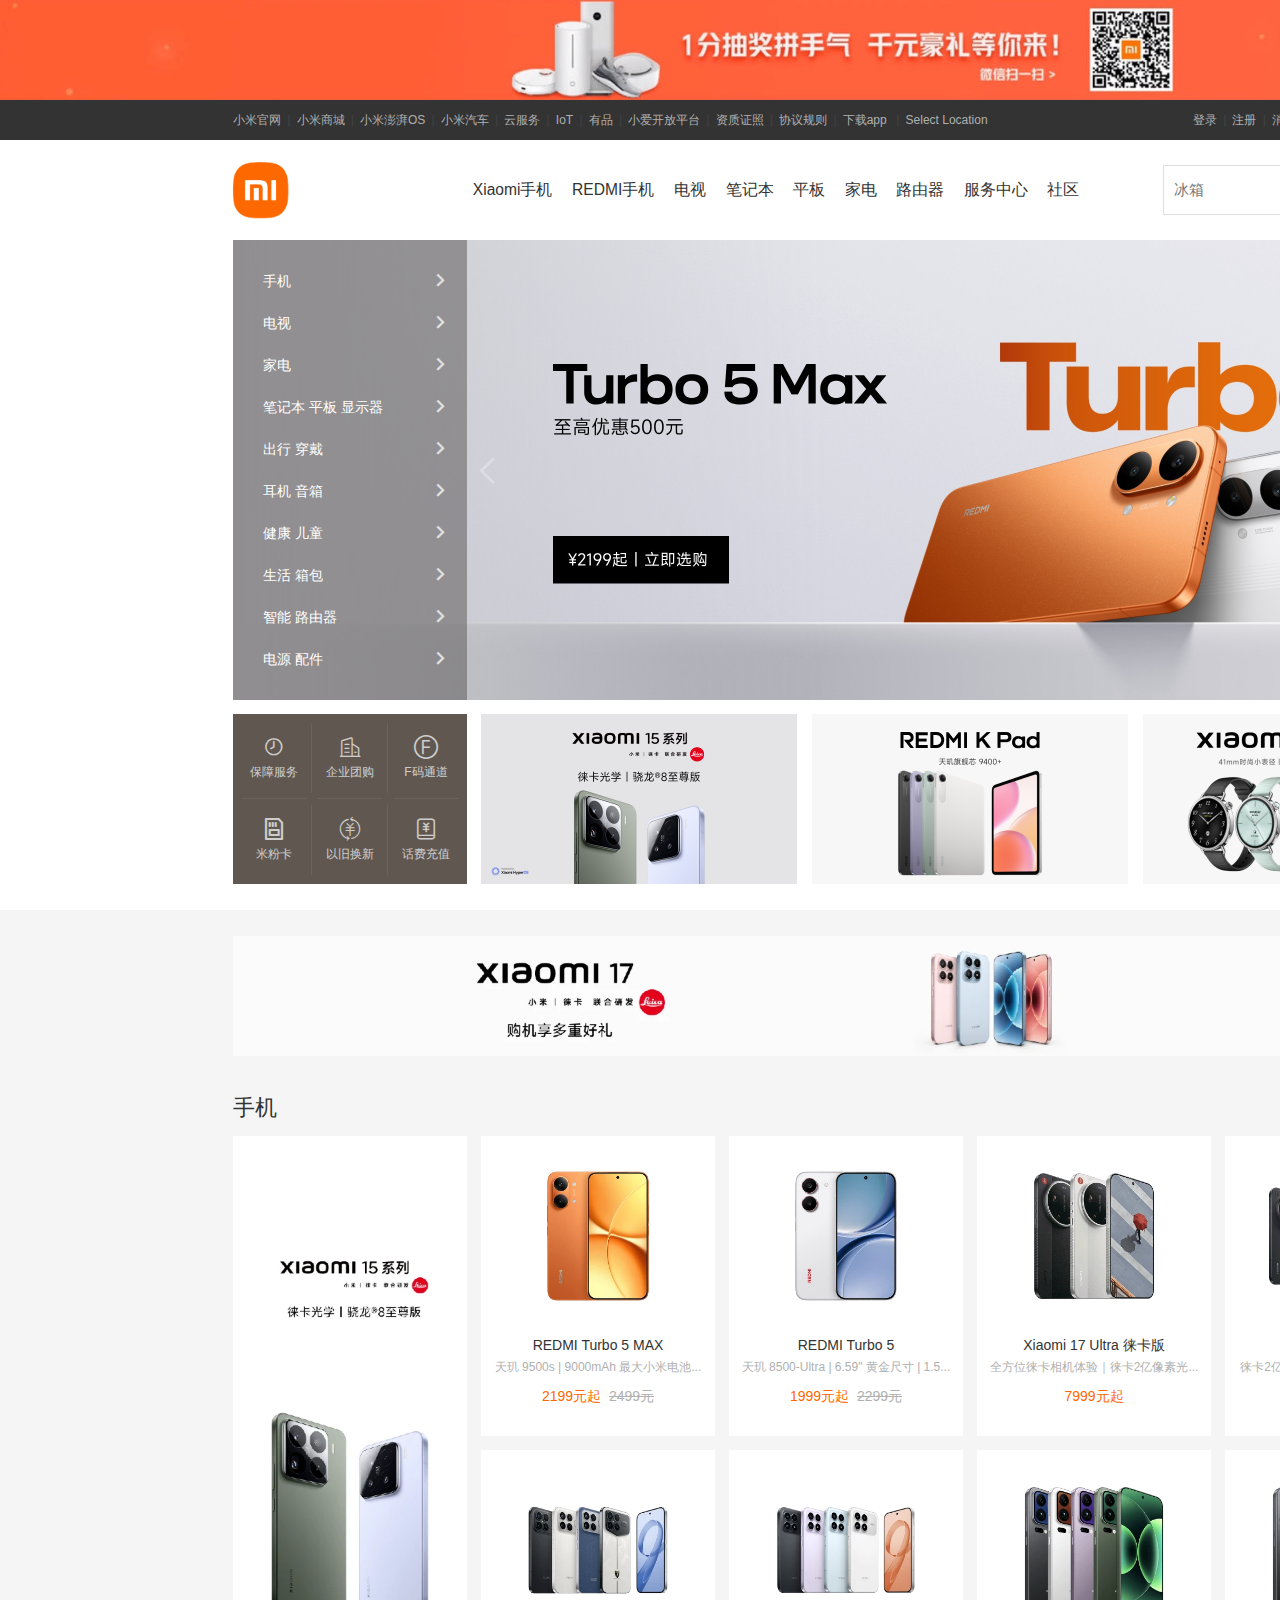
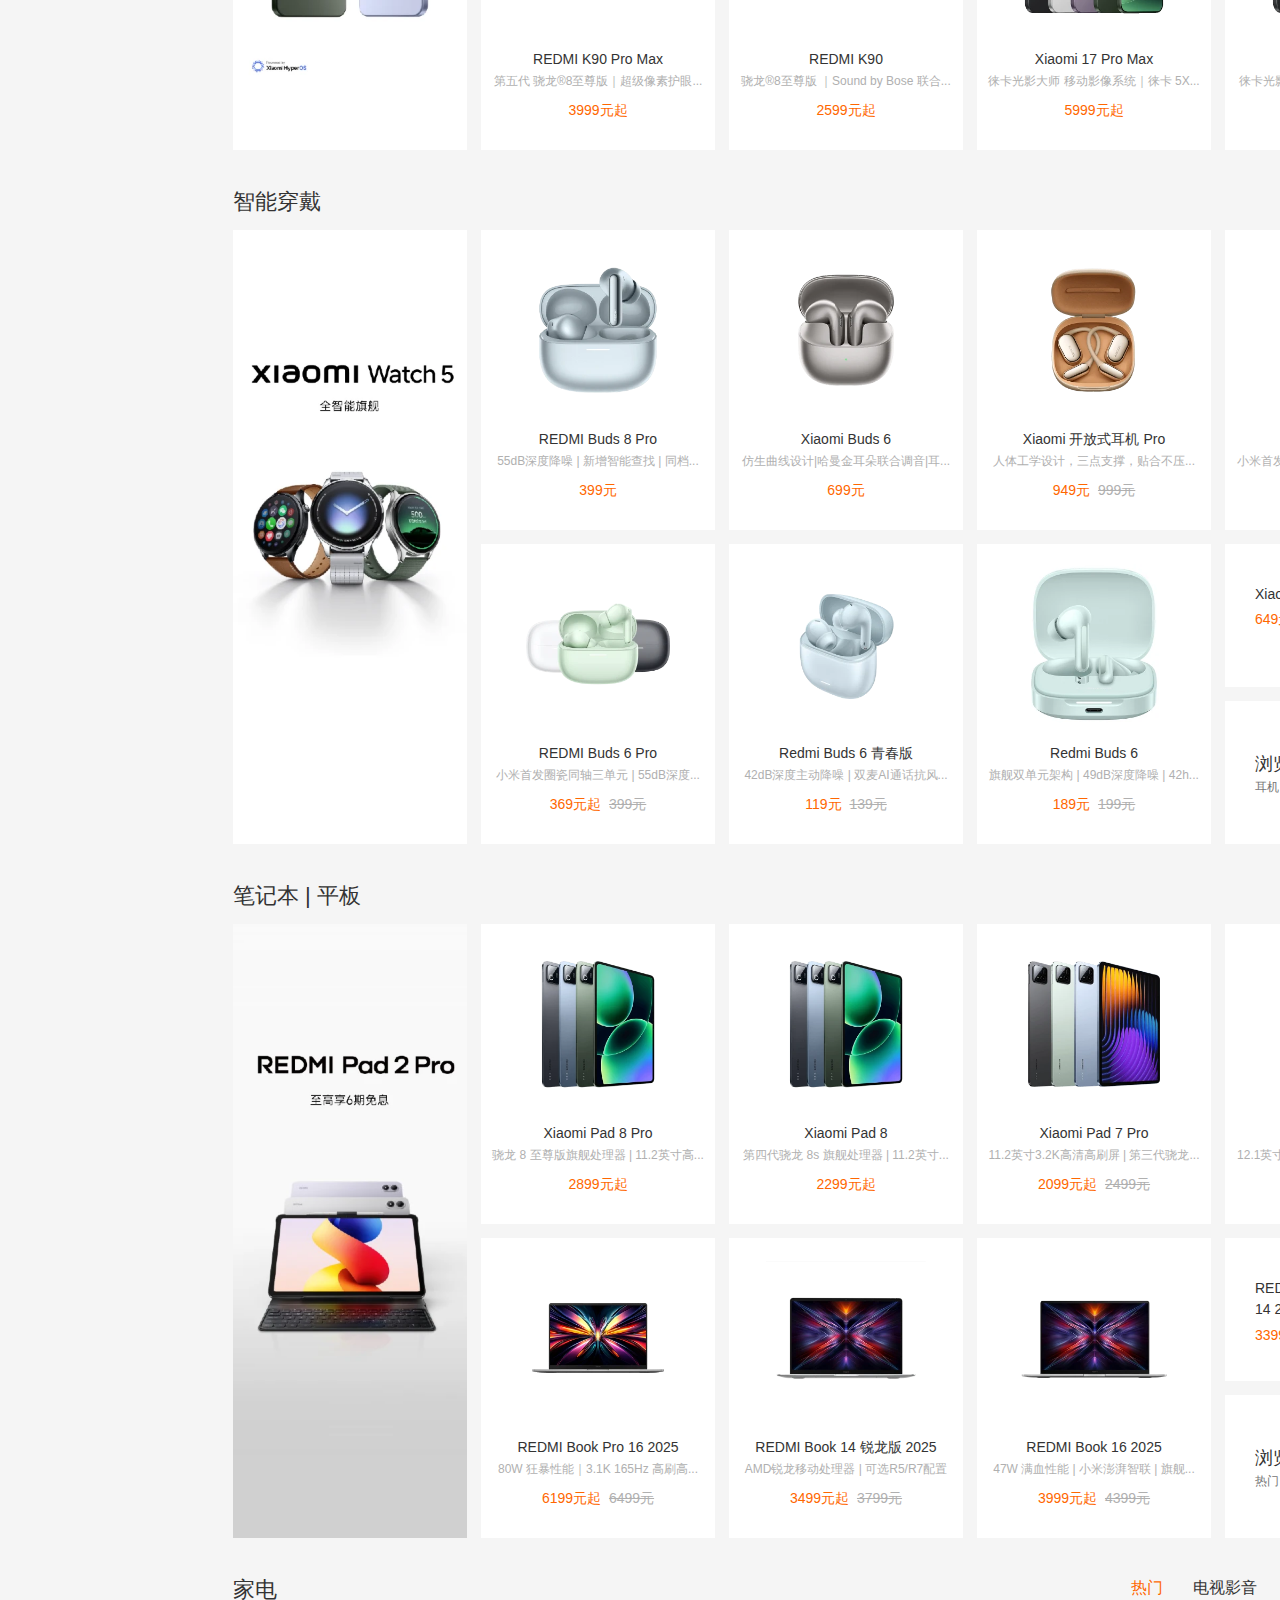
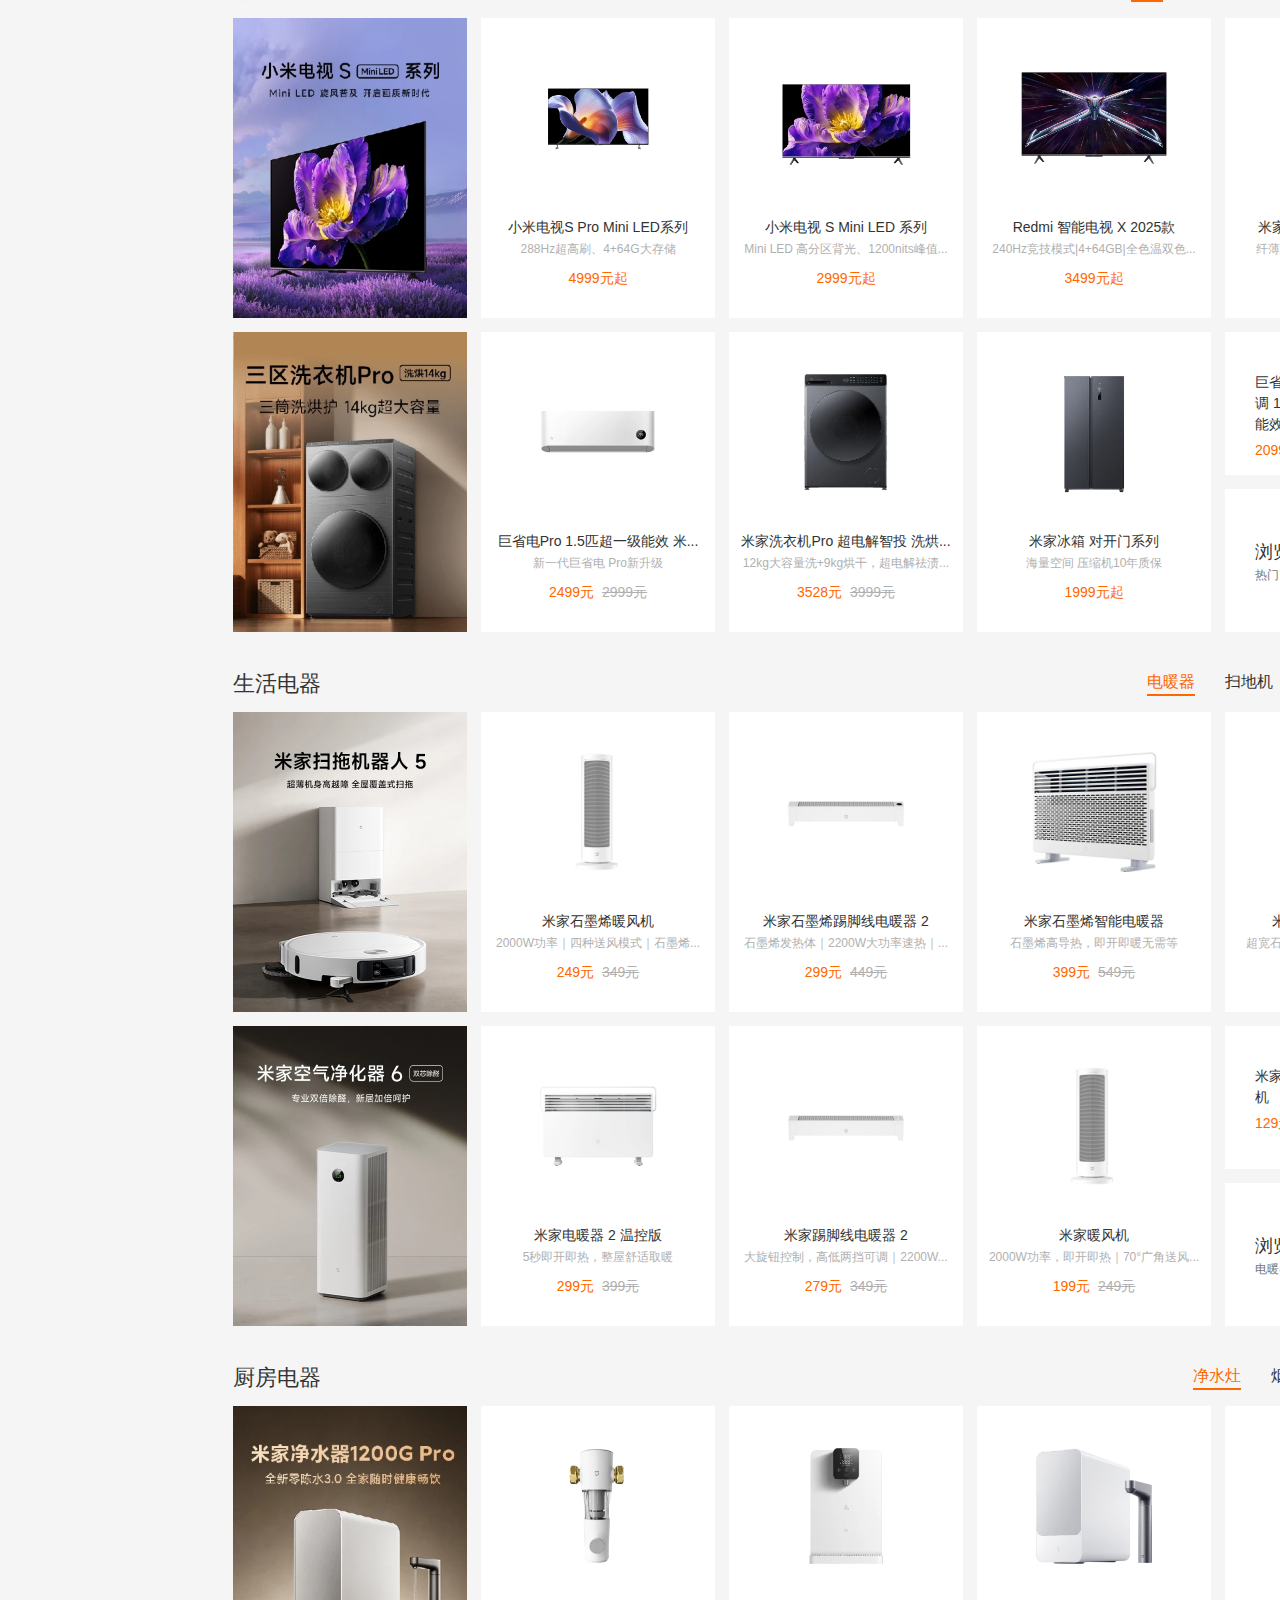
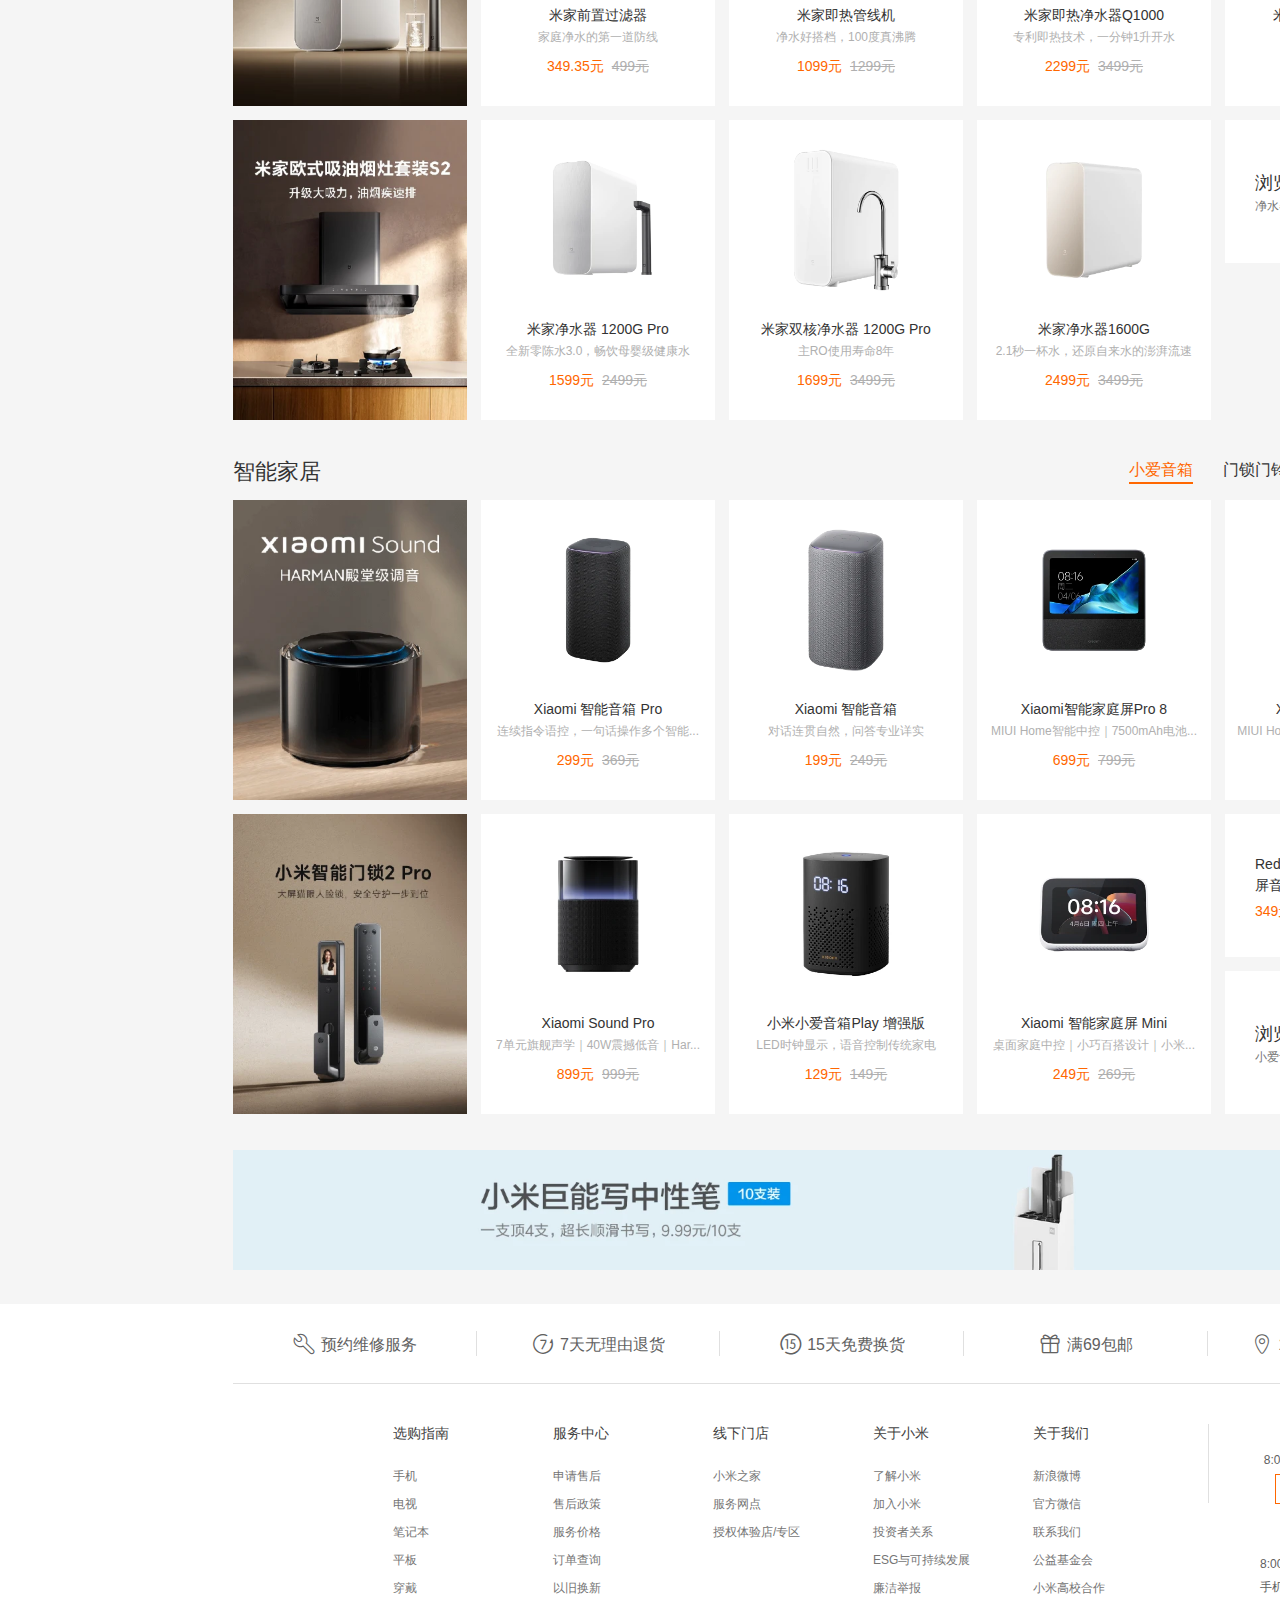
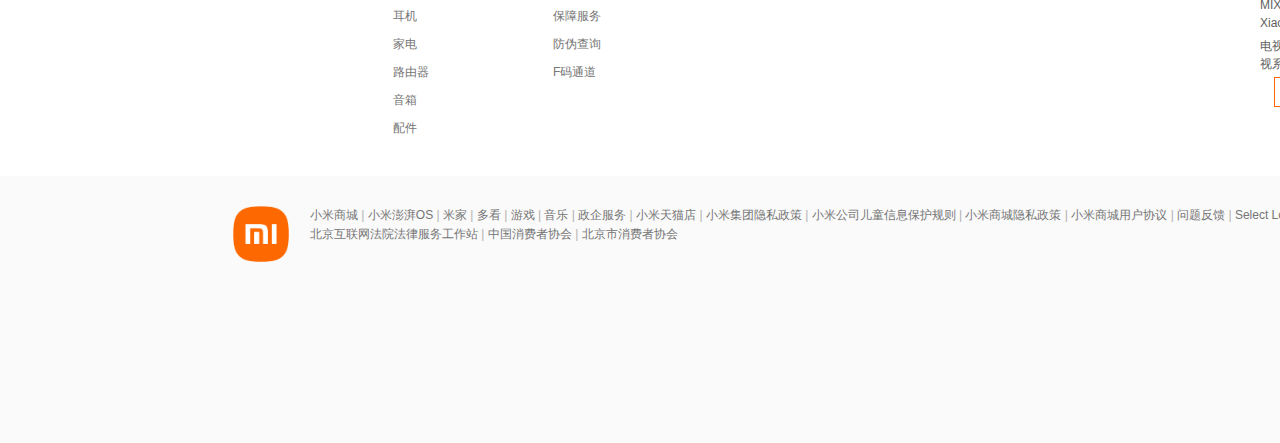
<file: index.html>
<!DOCTYPE html>
<html lang="en">

<head>
    <meta charset="UTF-8">
    <meta name="viewport" content="width=device-width, initial-scale=1.0">
    <title>仿小米商城</title>
    <link rel="icon" href="./images/logo_small.jpg">
    <link rel="stylesheet" href="./css/reset.css">
    <link rel="stylesheet" href="./css/mi.css">
    <link rel="stylesheet" href="./css/iconfont/iconfont.css">
</head>

<body>
    <!-- 顶部广告 start -->
    <div class="ad_top">
        <a href="">
            <img src="./images/ad_top.jpg" alt="ad_top">
        </a>
    </div>
    <!-- 顶部广告 end -->


    <!-- 黑色导航 start -->
    <div class="black_nav">
        <div class="wrap">
            <ul class="black_nav_left">
                <li><a href="">小米官网</a><span>|</span></li>
                <li><a href="">小米商城</a><span>|</span></li>
                <li><a href="">小米澎湃OS</a><span>|</span></li>
                <li><a href="">小米汽车</a><span>|</span></li>
                <li><a href="">云服务</a><span>|</span></li>
                <li><a href="">IoT</a><span>|</span></li>
                <li><a href="">有品</a><span>|</span></li>
                <li><a href="">小爱开放平台</a><span>|</span></li>
                <li><a href="">资质证照</a><span>|</span></li>
                <li><a href="">协议规则</a><span>|</span></li>
                <li class="download">
                    <a href="">下载app</a>
                    <span>|</span>
                    <a href="" class="download_div">
                        <div class="download_pic">
                            <img src="./images/download_pic.jpg" alt="download_pic">
                            <p>小米商城APP</p>
                        </div>
                    </a>
                    <a href="" class="downloadarr">
                        <div class="arrow"></div>
                    </a>
                </li>
                <li><a href="">Select Location</a></li>
            </ul>
            <ul class="black_nav_right">
                <li><a href="">登录</a><span>|</span></li>
                <li><a href="">注册</a><span>|</span></li>
                <li><a href="">消息通知</a></li>
                <li class="cart">
                    <a href="">
                        <i class="iconfont icon-xiaomigouwuche"></i>
                        <i class="cart_font">购物车（0）</i>
                    </a>
                    <div class="cart_list">
                        购物车中还没有商品，赶紧选购吧!
                    </div>
                </li>
            </ul>
        </div>
    </div>
    <!-- 黑色导航 end -->


    <!-- 白色导航 start -->
    <div class="white_nav">
        <div class="wrap">
            <div class="logo">
                <a href="">
                    <img src="./images/logo.jpg" alt="logo">
                </a>
            </div>
            <div class="nav_bar">
                <ul>
                    <li>
                        <a href="" class="nav_bar_a">Xiaomi手机</a>
                        <div class="nav_bar_xiaomiphone">
                            <div class="wrap">
                                <ul>
                                    <li>
                                        <a href="">
                                            <div class="img_box">
                                                <img src="./images/phone1.jpg" alt="">
                                            </div>
                                            <p class="name">Xiaomi 17 Ultra 徕卡版</p>
                                            <p class="price">7999元起</p>
                                        </a>
                                    </li>
                                    <li>
                                        <a href="">
                                            <div class="img_box">
                                                <img src="./images/phone2.jpg" alt="">
                                            </div>
                                            <p class="name">Xiaomi 17 Ultra</p>
                                            <p class="price">6999元起</p>
                                        </a>
                                    </li>
                                    <li>
                                        <a href="">
                                            <div class="img_box">
                                                <img src="./images/phone3.jpg" alt="">
                                            </div>
                                            <p class="name">Xiaomi 17 Pro Max</p>
                                            <p class="price">5999元起</p>
                                        </a>
                                    </li>
                                    <li>
                                        <a href="">
                                            <div class="img_box">
                                                <img src="./images/phone4.jpg" alt="">
                                            </div>
                                            <p class="name">Xiaomi 17 Pro</p>
                                            <p class="price">4999元起</p>
                                        </a>
                                    </li>
                                    <li>
                                        <a href="">
                                            <div class="img_box">
                                                <img src="./images/phone5.jpg" alt="">
                                            </div>
                                            <p class="name">Xiaomi 17</p>
                                            <p class="price">4299元起</p>
                                        </a>
                                    </li>
                                    <li>
                                        <a href="">
                                            <div class="img_box1">
                                                <img src="./images/phone6.jpg" alt="">
                                            </div>
                                            <p class="name">Xiaomi 17 MIX Flip 2</p>
                                            <p class="price">4999元起</p>
                                        </a>
                                    </li>
                                </ul>
                            </div>
                        </div>
                    </li>
                    <li>
                        <a href="" class="nav_bar_a">REDMI手机</a>
                        <div class="nav_bar_xiaomiphone">
                            <div class="wrap">
                                <ul>
                                    <li>
                                        <a href="">
                                            <div class="img_box">
                                                <img src="./images/REDMIphone1.jpg" alt="">
                                            </div>
                                            <p class="name">REDMI Turbo 5 MAX</p>
                                            <p class="price">2199元起</p>
                                        </a>
                                    </li>
                                    <li>
                                        <a href="">
                                            <div class="img_box">
                                                <img src="./images/REDMIphone2.jpg" alt="">
                                            </div>
                                            <p class="name">REDMI Turbo 5</p>
                                            <p class="price">1999元起</p>
                                        </a>
                                    </li>
                                    <li>
                                        <a href="">
                                            <div class="img_box">
                                                <img src="./images/REDMIphone3.jpg" alt="">
                                            </div>
                                            <p class="name">REDMI K90 Pro Max</p>
                                            <p class="price">3999元起</p>
                                        </a>
                                    </li>
                                    <li>
                                        <a href="">
                                            <div class="img_box">
                                                <img src="./images/REDMIphone4.jpg" alt="">
                                            </div>
                                            <p class="name">REDMI K90</p>
                                            <p class="price">2599元起</p>
                                        </a>
                                    </li>
                                    <li>
                                        <a href="">
                                            <div class="img_box">
                                                <img src="./images/REDMIphone5.jpg" alt="">
                                            </div>
                                            <p class="name">REDMI Note 15 Pro+</p>
                                            <p class="price">1799元起</p>
                                        </a>
                                    </li>
                                    <li>
                                        <a href="">
                                            <div class="img_box1">
                                                <img src="./images/REDMIphone6.jpg" alt="">
                                            </div>
                                            <p class="name">REDMI Note 15 Pro</p>
                                            <p class="price">1349元起</p>
                                        </a>
                                    </li>
                                </ul>
                            </div>
                        </div>
                    </li>
                    <li>
                        <a href="" class="nav_bar_a">电视</a>
                        <div class="nav_bar_xiaomiphone">
                            <div class="wrap">
                                <ul>
                                    <li>
                                        <a href="">
                                            <div class="img_box">
                                                <img src="./images/tel1.jpg" alt="">
                                            </div>
                                            <p class="name">小米电视S Pro Mini LED 2026</p>
                                            <p class="price">6499元起</p>
                                        </a>
                                    </li>
                                    <li>
                                        <a href="">
                                            <div class="img_box">
                                                <img src="./images/tel2.jpg" alt="">
                                            </div>
                                            <p class="name">旗舰系列-S Mini LED 2025</p>
                                            <p class="price">3799元起</p>
                                        </a>
                                    </li>
                                    <li>
                                        <a href="">
                                            <div class="img_box">
                                                <img src="./images/tel3.jpg" alt="">
                                            </div>
                                            <p class="name">REDMI 电视 X 2026</p>
                                            <p class="price">2999元起</p>
                                        </a>
                                    </li>
                                    <li>
                                        <a href="">
                                            <div class="img_box">
                                                <img src="./images/tel4.jpg" alt="">
                                            </div>
                                            <p class="name">旗舰系列-S Pro Mini LED</p>
                                            <p class="price">4999元起</p>
                                        </a>
                                    </li>
                                    <li>
                                        <a href="">
                                            <div class="img_box">
                                                <img src="./images/tel5.jpg" alt="">
                                            </div>
                                            <p class="name">旗舰系列-S Mini LED</p>
                                            <p class="price">2999元起</p>
                                        </a>
                                    </li>
                                    <li>
                                        <a href="">
                                            <div class="img_box1">
                                                <img src="./images/tel6.jpg" alt="">
                                            </div>
                                            <p class="name">性价比爆款-REDMI A Pro</p>
                                            <p class="price">1699元起</p>
                                        </a>
                                    </li>
                                </ul>
                            </div>
                        </div>
                    </li>
                    <li>
                        <a href="" class="nav_bar_a">笔记本</a>
                        <div class="nav_bar_xiaomiphone">
                            <div class="wrap">
                                <ul>
                                    <li>
                                        <a href="">
                                            <div class="img_box">
                                                <img src="./images/lap1.jpg" alt="">
                                            </div>
                                            <p class="name">REDMI Book 14 锐龙版 2025</p>
                                            <p class="price">3499元起</p>
                                        </a>
                                    </li>
                                    <li>
                                        <a href="">
                                            <div class="img_box">
                                                <img src="./images/lap2.jpg" alt="">
                                            </div>
                                            <p class="name">REDMI Book Pro 16 2025</p>
                                            <p class="price">6199元起</p>
                                        </a>
                                    </li>
                                    <li>
                                        <a href="">
                                            <div class="img_box">
                                                <img src="./images/lap3.jpg" alt="">
                                            </div>
                                            <p class="name">REDMI Book Pro 14 2025</p>
                                            <p class="price">5899元起</p>
                                        </a>
                                    </li>
                                    <li>
                                        <a href="">
                                            <div class="img_box">
                                                <img src="./images/lap4.jpg" alt="">
                                            </div>
                                            <p class="name">REDMI Book 14 2025</p>
                                            <p class="price">3399元起</p>
                                        </a>
                                    </li>
                                    <li>
                                        <a href="">
                                            <div class="img_box">
                                                <img src="./images/lap5.jpg" alt="">
                                            </div>
                                            <p class="name">REDMI Book 16 2025</p>
                                            <p class="price">3999元起</p>
                                        </a>
                                    </li>
                                    <li>
                                        <a href="">
                                            <div class="img_box1">
                                                <img src="./images/lap6.jpg" alt="">
                                            </div>
                                            <p class="name">Redmi Book 16 2024</p>
                                            <p class="price">3999元起</p>
                                        </a>
                                    </li>
                                </ul>
                            </div>
                        </div>
                    </li>
                    <li>
                        <a href="" class="nav_bar_a">平板</a>
                        <div class="nav_bar_xiaomiphone">
                            <div class="wrap">
                                <ul>
                                    <li>
                                        <a href="">
                                            <div class="img_box">
                                                <img src="./images/pad1.jpg" alt="">
                                            </div>
                                            <p class="name">REDMI Pad 2 Pro</p>
                                            <p class="price">1799元起</p>
                                        </a>
                                    </li>
                                    <li>
                                        <a href="">
                                            <div class="img_box">
                                                <img src="./images/pad2.jpg" alt="">
                                            </div>
                                            <p class="name">Xiaomi Pad 8 Pro</p>
                                            <p class="price">2899元起</p>
                                        </a>
                                    </li>
                                    <li>
                                        <a href="">
                                            <div class="img_box">
                                                <img src="./images/pad3.jpg" alt="">
                                            </div>
                                            <p class="name">Xiaomi Pad 8</p>
                                            <p class="price">2299元起</p>
                                        </a>
                                    </li>
                                    <li>
                                        <a href="">
                                            <div class="img_box">
                                                <img src="./images/pad4.jpg" alt="">
                                            </div>
                                            <p class="name">REDMI Pad 2</p>
                                            <p class="price">1199元起</p>
                                        </a>
                                    </li>
                                    <li>
                                        <a href="">
                                            <div class="img_box">
                                                <img src="./images/pad5.jpg" alt="">
                                            </div>
                                            <p class="name">REDMI K Pad</p>
                                            <p class="price">2699元起</p>
                                        </a>
                                    </li>
                                    <li>
                                        <a href="">
                                            <div class="img_box1">
                                                <img src="./images/pad6.jpg" alt="">
                                            </div>
                                            <p class="name">Xiaomi Pad 7S Pro 12.5</p>
                                            <p class="price">3099元起</p>
                                        </a>
                                    </li>
                                </ul>
                            </div>
                        </div>
                    </li>
                    <li>
                        <a href="" class="nav_bar_a">家电</a>
                        <div class="nav_bar_xiaomiphone">
                            <div class="wrap">
                                <ul>
                                    <li>
                                        <a href="">
                                            <div class="img_box">
                                                <img src="./images/fur1.jpg" alt="">
                                            </div>
                                            <p class="name">米家冰箱 对开636L</p>
                                            <p class="price">1899元</p>
                                        </a>
                                    </li>
                                    <li>
                                        <a href="">
                                            <div class="img_box">
                                                <img src="./images/fur2.jpg" alt="">
                                            </div>
                                            <p class="name">巨省电Pro 立式3匹 超一级能效 米<br>家空调</p>
                                            <p class="price">6199元</p>
                                        </a>
                                    </li>
                                    <li>
                                        <a href="">
                                            <div class="img_box">
                                                <img src="./images/fur3.jpg" alt="">
                                            </div>
                                            <p class="name">小米空调 1.5匹新1级能效</p>
                                            <p class="price">2099元</p>
                                        </a>
                                    </li>
                                    <li>
                                        <a href="">
                                            <div class="img_box">
                                                <img src="./images/fur4.jpg" alt="">
                                            </div>
                                            <p class="name">米家三区洗衣机Pro 滚筒10kg</p>
                                            <p class="price">4699元</p>
                                        </a>
                                    </li>
                                    <li>
                                        <a href="">
                                            <div class="img_box">
                                                <img src="./images/fur5.jpg" alt="">
                                            </div>
                                            <p class="name">米家洗衣机 洗烘12kg</p>
                                            <p class="price">1899元</p>
                                        </a>
                                    </li>
                                    <li>
                                        <a href="">
                                            <div class="img_box1">
                                                <img src="./images/fur6.jpg" alt="">
                                            </div>
                                            <p class="name">米家冰箱Pro 微冰鲜双系统 十字<br>平嵌560L 冰晶白</p>
                                            <p class="price">6999元</p>
                                        </a>
                                    </li>
                                </ul>
                            </div>
                        </div>
                    </li>
                    <li>
                        <a href="" class="nav_bar_a">路由器</a>
                        <div class="nav_bar_xiaomiphone">
                            <div class="wrap">
                                <ul>
                                    <li>
                                        <a href="">
                                            <div class="img_box">
                                                <img src="./images/router1.jpg" alt="">
                                            </div>
                                            <p class="name">Xiaomi路由器AX3000T</p>
                                            <p class="price">129元</p>
                                        </a>
                                    </li>
                                    <li>
                                        <a href="">
                                            <div class="img_box">
                                                <img src="./images/router2.jpg" alt="">
                                            </div>
                                            <p class="name">Xiaomi全屋路由 BE3600Pro 套装</p>
                                            <p class="price">699元</p>
                                        </a>
                                    </li>
                                    <li>
                                        <a href="">
                                            <div class="img_box">
                                                <img src="./images/router3.jpg" alt="">
                                            </div>
                                            <p class="name">Xiaomi路由器 BE3600</p>
                                            <p class="price">179元</p>
                                        </a>
                                    </li>
                                    <li>
                                        <a href="">
                                            <div class="img_box">
                                                <img src="./images/router4.jpg" alt="">
                                            </div>
                                            <p class="name">Xiaomi路由器 BE6500 Pro</p>
                                            <p class="price">549元</p>
                                        </a>
                                    </li>
                                    <li>
                                        <a href="">
                                            <div class="img_box">
                                                <img src="./images/router5.jpg" alt="">
                                            </div>
                                            <p class="name">Xiaomi路由器 BE5000</p>
                                            <p class="price">279元</p>
                                        </a>
                                    </li>
                                    <li>
                                        <a href="">
                                            <div class="img_box1">
                                                <img src="./images/router6.jpg" alt="">
                                            </div>
                                            <p class="name">查看全部<br>小米路由器</p>
                                        </a>
                                    </li>
                                </ul>
                            </div>
                        </div>
                    </li>
                    <li><a href="" class="nav_bar_a1">服务中心</a></li>
                    <li><a href="" class="nav_bar_a1">社区</a></li>
                </ul>
            </div>
            <div class="search">
                <input type="text" placeholder="冰箱" id="dynamicInput">
                <button class="iconfont icon-fangdajing"></button>
                <div class="search_list">
                    <ul>
                        <li><a href="">手机换新</a></li>
                        <li><a href="">冰箱</a></li>
                        <li><a href="">洗衣机</a></li>
                        <li><a href="">小米电视</a></li>
                        <li><a href="">电池</a></li>
                        <li><a href="">空调</a></li>
                        <li><a href="">充电宝</a></li>
                        <li><a href="">Redmi K80 Pro</a></li>
                    </ul>
                </div>
            </div>
        </div>
    </div>
    <!-- 白色导航 end -->


    <!-- Banner start -->
    <div class="banner">
        <div class="wrap">
            <div class="banner_img">
                <div class="banner_img_list">
                    <a href="" class="banner_img_item active">
                        <img src="./images/banner1.jpg" alt="">
                    </a>
                    <a href="" class="banner_img_item">
                        <img src="./images/banner2.jpg" alt="">
                    </a>
                    <a href="" class="banner_img_item">
                        <img src="./images/banner3.jpg" alt="">
                    </a>
                    <a href="" class="banner_img_item">
                        <img src="./images/banner4.jpg" alt="">
                    </a>
                    <a href="" class="banner_img_item">
                        <img src="./images/banner5.jpg" alt="">
                    </a>
                    <a href="" class="banner_img_item">
                        <img src="./images/banner6.jpg" alt="">
                    </a>
                </div>
                <div class="pre">
                    <span class="iconfont icon-zuojiantou"></span>
                </div>
                <div class="nxt">
                    <span class="iconfont icon-youjiantou"></span>
                </div>
                <div class="carouse_dots"></div>
            </div>
            <div class="slide">
                <ul>
                    <li class="pointer">手机
                        <i class="iconfont icon-jiantou"></i>
                        <div class="slide_children">
                            <div class="slide_children_1">
                                <ul>
                                    <li>
                                        <a href="">
                                            <img src="./images/sphone1.jpg" alt="">
                                            <span>Xiaomi 数字旗舰</span>
                                        </a>
                                    </li>
                                    <li>
                                        <a href="">
                                            <img src="./images/sphone2.jpg" alt="">
                                            <span>Xiaomi MIX系列</span>
                                        </a>
                                    </li>
                                    <li>
                                        <a href="">
                                            <img src="./images/sphone3.jpg" alt="">
                                            <span>Xiaomi Civi系列</span>
                                        </a>
                                    </li>
                                    <li>
                                        <a href="">
                                            <img src="./images/sphone4.jpg" alt="">
                                            <span>REDMI K系列</span>
                                        </a>
                                    </li>
                                    <li>
                                        <a href="">
                                            <img src="./images/sphone5.jpg" alt="">
                                            <span>REDMI Turbo系列</span>
                                        </a>
                                    </li>
                                    <li>
                                        <a href="">
                                            <img src="./images/sphone6.jpg" alt="">
                                            <span>REDMI Note系列</span>
                                        </a>
                                    </li>
                                </ul>
                            </div>
                            <div class="slide_children_1">
                                <ul>
                                    <li>
                                        <a href="">
                                            <img src="./images/sphone7.jpg" alt="">
                                            <span>REDMI 数字系列</span>
                                        </a>
                                    </li>
                                </ul>
                            </div>
                        </div>
                    </li>
                    <li class="pointer">电视
                        <i class="iconfont icon-jiantou"></i>
                        <div class="slide_children">
                            <div class="slide_children_1">
                                <ul>
                                    <li>
                                        <a href="">
                                            <img src="./images/stel1.jpg" alt="">
                                            <span>小米电视SPro MiniLED2026</span>
                                        </a>
                                    </li>
                                    <li>
                                        <a href="">
                                            <img src="./images/stel2.jpg" alt="">
                                            <span>旗舰系列-S Mini LED 2025</span>
                                        </a>
                                    </li>
                                    <li>
                                        <a href="">
                                            <img src="./images/stel3.jpg" alt="">
                                            <span>旗舰系列-S Pro Mini LED</span>
                                        </a>
                                    </li>
                                    <li>
                                        <a href="">
                                            <img src="./images/stel4.jpg" alt="">
                                            <span>旗舰系列-S Mini LED</span>
                                        </a>
                                    </li>
                                    <li>
                                        <a href="">
                                            <img src="./images/stel5.jpg" alt="">
                                            <span>巨幕影院-REDMI MAX</span>
                                        </a>
                                    </li>
                                    <li>
                                        <a href="">
                                            <img src="./images/stel6.jpg" alt="">
                                            <span>游戏高刷-REDMI 电视 X 2026</span>
                                        </a>
                                    </li>
                                </ul>
                            </div>
                            <div class="slide_children_1">
                                <ul>
                                    <li>
                                        <a href="">
                                            <img src="./images/stel7.jpg" alt="">
                                            <span>性价比爆款-REDMI A Pro</span>
                                        </a>
                                    </li>
                                    <li>
                                        <a href="">
                                            <img src="./images/stel8.jpg" alt="">
                                            <span>性价比爆款-REDMI A 2025</span>
                                        </a>
                                    </li>
                                </ul>
                            </div>
                        </div>
                    </li>
                    <li class="pointer">家电
                        <i class="iconfont icon-jiantou"></i>
                        <div class="slide_children1">
                            <div class="slide_children_11">
                                <ul>
                                    <li>
                                        <a href="">
                                            <img src="./images/sfur1.jpg" alt="">
                                            <span>壁挂空调</span>
                                        </a>
                                    </li>
                                    <li>
                                        <a href="">
                                            <img src="./images/sfur2.jpg" alt="">
                                            <span>立式空调</span>
                                        </a>
                                    </li>
                                    <li>
                                        <a href="">
                                            <img src="./images/sfur3.jpg" alt="">
                                            <span>中央空调Pro</span>
                                        </a>
                                    </li>
                                    <li>
                                        <a href="">
                                            <img src="./images/sfur4.jpg" alt="">
                                            <span>冰箱</span>
                                        </a>
                                    </li>
                                    <li>
                                        <a href="">
                                            <img src="./images/sfur5.jpg" alt="">
                                            <span>滚筒洗衣机</span>
                                        </a>
                                    </li>
                                    <li>
                                        <a href="">
                                            <img src="./images/sfur6.jpg" alt="">
                                            <span>波轮洗衣机</span>
                                        </a>
                                    </li>
                                </ul>
                            </div>
                            <div class="slide_children_11">
                                <ul>
                                    <li>
                                        <a href="">
                                            <img src="./images/sfur7.jpg" alt="">
                                            <span>电暖器</span>
                                        </a>
                                    </li>
                                    <li>
                                        <a href="">
                                            <img src="./images/sfur8.jpg" alt="">
                                            <span>除湿机</span>
                                        </a>
                                    </li>
                                    <li>
                                        <a href="">
                                            <img src="./images/sfur9.jpg" alt="">
                                            <span>洗地机</span>
                                        </a>
                                    </li>
                                    <li>
                                        <a href="">
                                            <img src="./images/sfur10.jpg" alt="">
                                            <span>净水器</span>
                                        </a>
                                    </li>
                                    <li>
                                        <a href="">
                                            <img src="./images/sfur11.jpg" alt="">
                                            <span>微蒸烤</span>
                                        </a>
                                    </li>
                                    <li>
                                        <a href="">
                                            <img src="./images/sfur12.jpg" alt="">
                                            <span>烟灶</span>
                                        </a>
                                    </li>
                                </ul>
                            </div>
                            <div class="slide_children_11">
                                <ul>
                                    <li>
                                        <a href="">
                                            <img src="./images/sfur13.jpg" alt="">
                                            <span>洗碗机</span>
                                        </a>
                                    </li>
                                    <li>
                                        <a href="">
                                            <img src="./images/sfur14.jpg" alt="">
                                            <span>扫地机器人</span>
                                        </a>
                                    </li>
                                    <li>
                                        <a href="">
                                            <img src="./images/sfur15.jpg" alt="">
                                            <span>吸尘器</span>
                                        </a>
                                    </li>
                                    <li>
                                        <a href="">
                                            <img src="./images/sfur16.jpg" alt="">
                                            <span>加湿器</span>
                                        </a>
                                    </li>
                                    <li>
                                        <a href="">
                                            <img src="./images/sfur17.jpg" alt="">
                                            <span>空气净化器</span>
                                        </a>
                                    </li>
                                    <li>
                                        <a href="">
                                            <img src="./images/sfur18.jpg" alt="">
                                            <span>电饭煲</span>
                                        </a>
                                    </li>
                                </ul>
                            </div>
                            <div class="slide_children_11">
                                <ul>
                                    <li>
                                        <a href="">
                                            <img src="./images/sfur19.jpg" alt="">
                                            <span>电磁炉</span>
                                        </a>
                                    </li>
                                    <li>
                                        <a href="">
                                            <img src="./images/sfur20.jpg" alt="">
                                            <span>水壶</span>
                                        </a>
                                    </li>
                                    <li>
                                        <a href="">
                                            <img src="./images/sfur21.jpg" alt="">
                                            <span>落地风扇</span>
                                        </a>
                                    </li>
                                    <li>
                                        <a href="">
                                            <img src="./images/sfur22.jpg" alt="">
                                            <span>投影仪</span>
                                        </a>
                                    </li>
                                    <li>
                                        <a href="">
                                            <img src="./images/sfur23.jpg" alt="">
                                            <span>灯具</span>
                                        </a>
                                    </li>
                                    <li>
                                        <a href="">
                                            <img src="./images/sfur24.jpg" alt="">
                                            <span>除螨仪</span>
                                        </a>
                                    </li>
                                </ul>
                            </div>
                        </div>
                    </li>
                    <li class="pointer">笔记本 平板 显示器
                        <i class="iconfont icon-jiantou"></i>
                        <div class="slide_children1">
                            <div class="slide_children_11">
                                <ul>
                                    <li>
                                        <a href="">
                                            <img src="./images/slap1.jpg" alt="">
                                            <span>REDMI Pad 2 Pro</span>
                                        </a>
                                    </li>
                                    <li>
                                        <a href="">
                                            <img src="./images/slap2.jpg" alt="">
                                            <span>Xiaomi Pad 8 Pro</span>
                                        </a>
                                    </li>
                                    <li>
                                        <a href="">
                                            <img src="./images/slap3.jpg" alt="">
                                            <span>Xiaomi Pad 8</span>
                                        </a>
                                    </li>
                                    <li>
                                        <a href="">
                                            <img src="./images/slap4.jpg" alt="">
                                            <span>REDMI Pad 2</span>
                                        </a>
                                    </li>
                                    <li>
                                        <a href="">
                                            <img src="./images/slap5.jpg" alt="">
                                            <span>REDMI K Pad</span>
                                        </a>
                                    </li>
                                    <li>
                                        <a href="">
                                            <img src="./images/slap6.jpg" alt="">
                                            <span>Xiaomi Pad 7S Pro</span>
                                        </a>
                                    </li>
                                </ul>
                            </div>
                            <div class="slide_children_11">
                                <ul>
                                    <li>
                                        <a href="">
                                            <img src="./images/slap7.jpg" alt="">
                                            <span>Xiaomi Pad 7 Ultra</span>
                                        </a>
                                    </li>
                                    <li>
                                        <a href="">
                                            <img src="./images/slap8.jpg" alt="">
                                            <span>Xiaomi Pad 7 Pro</span>
                                        </a>
                                    </li>
                                    <li>
                                        <a href="">
                                            <img src="./images/slap9.jpg" alt="">
                                            <span>Xiaomi Pad 7</span>
                                        </a>
                                    </li>
                                    <li>
                                        <a href="">
                                            <img src="./images/slap10.jpg" alt="">
                                            <span>REDMI Book 14 锐龙版</span>
                                        </a>
                                    </li>
                                    <li>
                                        <a href="">
                                            <img src="./images/slap11.jpg" alt="">
                                            <span>REDMI Book Pro 14</span>
                                        </a>
                                    </li>
                                    <li>
                                        <a href="">
                                            <img src="./images/slap12.jpg" alt="">
                                            <span>REDMI Book Pro 16</span>
                                        </a>
                                    </li>
                                </ul>
                            </div>
                            <div class="slide_children_11">
                                <ul>
                                    <li>
                                        <a href="">
                                            <img src="./images/slap13.jpg" alt="">
                                            <span>REDMI 平板</span>
                                        </a>
                                    </li>
                                    <li>
                                        <a href="">
                                            <img src="./images/slap14.jpg" alt="">
                                            <span>Xiaomi 平板</span>
                                        </a>
                                    </li>
                                    <li>
                                        <a href="">
                                            <img src="./images/slap15.jpg" alt="">
                                            <span>REDMI Book 14 2025</span>
                                        </a>
                                    </li>
                                    <li>
                                        <a href="">
                                            <img src="./images/slap16.jpg" alt="">
                                            <span>REDMI Book 16 2025</span>
                                        </a>
                                    </li>
                                    <li>
                                        <a href="">
                                            <img src="./images/slap17.jpg" alt="">
                                            <span>办公娱乐显示器</span>
                                        </a>
                                    </li>
                                    <li>
                                        <a href="">
                                            <img src="./images/slap18.jpg" alt="">
                                            <span>REDMI 显示器A27U</span>
                                        </a>
                                    </li>
                                </ul>
                            </div>
                            <div class="slide_children_11">
                                <ul>
                                    <li>
                                        <a href="">
                                            <img src="./images/slap19.jpg" alt="">
                                            <span>显示器A27U Type-C版2026</span>
                                        </a>
                                    </li>
                                </ul>
                            </div>
                        </div>
                    </li>
                    <li class="pointer">出行 穿戴
                        <i class="iconfont icon-jiantou"></i>
                        <div class="slide_children">
                            <div class="slide_children_1">
                                <ul>
                                    <li>
                                        <a href="">
                                            <img src="./images/sout1.jpg" alt="">
                                            <span>Xiaomi Watch 5</span>
                                        </a>
                                    </li>
                                    <li>
                                        <a href="">
                                            <img src="./images/sout2.jpg" alt="">
                                            <span>REDMI Watch 6</span>
                                        </a>
                                    </li>
                                    <li>
                                        <a href="">
                                            <img src="./images/sout3.jpg" alt="">
                                            <span>小米AI眼镜</span>
                                        </a>
                                    </li>
                                    <li>
                                        <a href="">
                                            <img src="./images/sout4.jpg" alt="">
                                            <span>小米手环10</span>
                                        </a>
                                    </li>
                                    <li>
                                        <a href="">
                                            <img src="./images/sout5.jpg" alt="">
                                            <span>小米手环10 NFC版</span>
                                        </a>
                                    </li>
                                    <li>
                                        <a href="">
                                            <img src="./images/sout6.jpg" alt="">
                                            <span>Xiaomi Watch S4 41mm</span>
                                        </a>
                                    </li>
                                </ul>
                            </div>
                            <div class="slide_children_1">
                                <ul>
                                    <li>
                                        <a href="">
                                            <img src="./images/sout7.jpg" alt="">
                                            <span>Xiaomi Watch S4</span>
                                        </a>
                                    </li>
                                    <li>
                                        <a href="">
                                            <img src="./images/sout8.jpg" alt="">
                                            <span>REDMI Watch 5</span>
                                        </a>
                                    </li>
                                    <li>
                                        <a href="">
                                            <img src="./images/sout9.jpg" alt="">
                                            <span>小米手环9 Pro</span>
                                        </a>
                                    </li>
                                    <li>
                                        <a href="">
                                            <img src="./images/sout10.jpg" alt="">
                                            <span>Xiaomi Watch S4Sport</span>
                                        </a>
                                    </li>
                                    <li>
                                        <a href="">
                                            <img src="./images/sout11.jpg" alt="">
                                            <span>REDMI 手环 3</span>
                                        </a>
                                    </li>
                                    <li>
                                        <a href="">
                                            <img src="./images/sout12.jpg" alt="">
                                            <span>小米车载充电器快充版1A...</span>
                                        </a>
                                    </li>
                                </ul>
                            </div>
                        </div>
                    </li>
                    <li class="pointer">耳机 音箱
                        <i class="iconfont icon-jiantou"></i>
                        <div class="slide_children1">
                            <div class="slide_children_11">
                                <ul>
                                    <li>
                                        <a href="">
                                            <img src="./images/sear1.jpg" alt="">
                                            <span>REDMI Buds 8 Pro</span>
                                        </a>
                                    </li>
                                    <li>
                                        <a href="">
                                            <img src="./images/sear2.jpg" alt="">
                                            <span>Xiaomi Buds 6</span>
                                        </a>
                                    </li>
                                    <li>
                                        <a href="">
                                            <img src="./images/sear3.jpg" alt="">
                                            <span>Xiaomi 骨传导耳机2</span>
                                        </a>
                                    </li>
                                    <li>
                                        <a href="">
                                            <img src="./images/sear4.jpg" alt="">
                                            <span>Xiaomi Buds 5 Pro</span>
                                        </a>
                                    </li>
                                    <li>
                                        <a href="">
                                            <img src="./images/sear5.jpg" alt="">
                                            <span>Xiaomi Buds 5</span>
                                        </a>
                                    </li>
                                    <li>
                                        <a href="">
                                            <img src="./images/sear6.jpg" alt="">
                                            <span>Xiaomi 开放式耳机 Pro</span>
                                        </a>
                                    </li>
                                </ul>
                            </div>
                            <div class="slide_children_11">
                                <ul>
                                    <li>
                                        <a href="">
                                            <img src="./images/sear7.jpg" alt="">
                                            <span>REDMI Buds 6 Pro</span>
                                        </a>
                                    </li>
                                    <li>
                                        <a href="">
                                            <img src="./images/sear8.jpg" alt="">
                                            <span>REDMI Buds 6</span>
                                        </a>
                                    </li>
                                    <li>
                                        <a href="">
                                            <img src="./images/sear9.jpg" alt="">
                                            <span>REDMI Buds 7S</span>
                                        </a>
                                    </li>
                                    <li>
                                        <a href="">
                                            <img src="./images/sear10.jpg" alt="">
                                            <span>REDMI Buds 6青春版</span>
                                        </a>
                                    </li>
                                    <li>
                                        <a href="">
                                            <img src="./images/sear11.jpg" alt="">
                                            <span>REDMI Buds 6 活力版</span>
                                        </a>
                                    </li>
                                    <li>
                                        <a href="">
                                            <img src="./images/sear12.jpg" alt="">
                                            <span>小米小爱音箱 Play</span>
                                        </a>
                                    </li>
                                </ul>
                            </div>
                            <div class="slide_children_11">
                                <ul>
                                    <li>
                                        <a href="">
                                            <img src="./images/sear13.jpg" alt="">
                                            <span>Xiaomi 蓝牙音箱 Mini</span>
                                        </a>
                                    </li>
                                    <li>
                                        <a href="">
                                            <img src="./images/sear14.jpg" alt="">
                                            <span>Xiaomi智能音箱</span>
                                        </a>
                                    </li>
                                    <li>
                                        <a href="">
                                            <img src="./images/sear15.jpg" alt="">
                                            <span> Xiaomi智能家庭屏Pro 8</span>
                                        </a>
                                    </li>
                                    <li>
                                        <a href="">
                                            <img src="./images/sear16.jpg" alt="">
                                            <span>Xiaomi智能家庭屏 6</span>
                                        </a>
                                    </li>
                                    <li>
                                        <a href="">
                                            <img src="./images/sear17.jpg" alt="">
                                            <span>Xiaomi智能家庭屏 10</span>
                                        </a>
                                    </li>
                                    <li>
                                        <a href="">
                                            <img src="./images/sear18.jpg" alt="">
                                            <span>Xiaomi 智能音箱 Pro</span>
                                        </a>
                                    </li>
                                </ul>
                            </div>
                            <div class="slide_children_11">
                                <ul>
                                    <li>
                                        <a href="">
                                            <img src="./images/sear19.jpg" alt="">
                                            <span>小爱音箱Play 增强版</span>
                                        </a>
                                    </li>
                                    <li>
                                        <a href="">
                                            <img src="./images/sear20.jpg" alt="">
                                            <span>Xiaomi 智能家庭屏 Mini</span>
                                        </a>
                                    </li>
                                    <li>
                                        <a href="">
                                            <img src="./images/sear21.jpg" alt="">
                                            <span>Xiaomi Sound Pro</span>
                                        </a>
                                    </li>
                                    <li>
                                        <a href="">
                                            <img src="./images/sear22.jpg" alt="">
                                            <span>Xiaomi Sound 2 Max</span>
                                        </a>
                                    </li>
                                    <li>
                                        <a href="">
                                            <img src="./images/sear23.jpg" alt="">
                                            <span>Xiaomi 智能家庭屏 11</span>
                                        </a>
                                    </li>
                                    <li>
                                        <a href="">
                                            <img src="./images/sear24.jpg" alt="">
                                            <span>Xiaomi 胶囊耳机</span>
                                        </a>
                                    </li>
                                </ul>
                            </div>
                        </div>
                    </li>
                    <li class="pointer">健康 儿童
                        <i class="iconfont icon-jiantou"></i>
                        <div class="slide_children2">
                            <div class="slide_children_1">
                                <ul>
                                    <li>
                                        <a href="">
                                            <img src="./images/schi1.jpg" alt="">
                                            <span>洗手机</span>
                                        </a>
                                    </li>
                                    <li>
                                        <a href="">
                                            <img src="./images/schi2.jpg" alt="">
                                            <span>剃须刀</span>
                                        </a>
                                    </li>
                                    <li>
                                        <a href="">
                                            <img src="./images/schi3.jpg" alt="">
                                            <span>修剪器</span>
                                        </a>
                                    </li>
                                    <li>
                                        <a href="">
                                            <img src="./images/schi4.jpg" alt="">
                                            <span>牙刷</span>
                                        </a>
                                    </li>
                                    <li>
                                        <a href="">
                                            <img src="./images/schi5.jpg" alt="">
                                            <span>吹风机</span>
                                        </a>
                                    </li>
                                    <li>
                                        <a href="">
                                            <img src="./images/schi6.jpg" alt="">
                                            <span>体重秤</span>
                                        </a>
                                    </li>
                                </ul>
                            </div>
                            <div class="slide_children_1">
                                <ul>
                                    <li>
                                        <a href="">
                                            <img src="./images/schi7.jpg" alt="">
                                            <span>体脂秤</span>
                                        </a>
                                    </li>
                                    <li>
                                        <a href="">
                                            <img src="./images/schi8.jpg" alt="">
                                            <span>米家跑步机</span>
                                        </a>
                                    </li>
                                    <li>
                                        <a href="">
                                            <img src="./images/schi9.jpg" alt="">
                                            <span>米家动感单车</span>
                                        </a>
                                    </li>
                                    <li>
                                        <a href="">
                                            <img src="./images/schi10.jpg" alt="">
                                            <span>走步机</span>
                                        </a>
                                    </li>
                                    <li>
                                        <a href="">
                                            <img src="./images/schi11.jpg" alt="">
                                            <span>益智积木</span>
                                        </a>
                                    </li>
                                    <li>
                                        <a href="">
                                            <img src="./images/schi12.jpg" alt="">
                                            <span>儿童手表</span>
                                        </a>
                                    </li>
                                </ul>
                            </div>
                            <div class="slide_children_1">
                                <ul>
                                    <li>
                                        <a href="">
                                            <img src="./images/schi13.jpg" alt="">
                                            <span>儿童滑板车</span>
                                        </a>
                                    </li>
                                    <li>
                                        <a href="">
                                            <img src="./images/schi14.jpg" alt="">
                                            <span>婴儿推车</span>
                                        </a>
                                    </li>
                                    <li>
                                        <a href="">
                                            <img src="./images/schi15.jpg" alt="">
                                            <span>理发器</span>
                                        </a>
                                    </li>
                                </ul>
                            </div>
                        </div>
                    </li>
                    <li class="pointer">生活 箱包
                        <i class="iconfont icon-jiantou"></i>
                        <div class="slide_children2">
                            <div class="slide_children_1">
                                <ul>
                                    <li>
                                        <a href="">
                                            <img src="./images/sbag1.jpg" alt="">
                                            <span>小背包</span>
                                        </a>
                                    </li>
                                    <li>
                                        <a href="">
                                            <img src="./images/sbag2.jpg" alt="">
                                            <span>双肩包</span>
                                        </a>
                                    </li>
                                    <li>
                                        <a href="">
                                            <img src="./images/sbag3.jpg" alt="">
                                            <span>胸包</span>
                                        </a>
                                    </li>
                                    <li>
                                        <a href="">
                                            <img src="./images/sbag4.jpg" alt="">
                                            <span>旅行箱</span>
                                        </a>
                                    </li>
                                    <li>
                                        <a href="">
                                            <img src="./images/sbag5.jpg" alt="">
                                            <span>收纳袋</span>
                                        </a>
                                    </li>
                                    <li>
                                        <a href="">
                                            <img src="./images/sbag6.jpg" alt="">
                                            <span>运动鞋</span>
                                        </a>
                                    </li>
                                </ul>
                            </div>
                            <div class="slide_children_1">
                                <ul>
                                    <li>
                                        <a href="">
                                            <img src="./images/sbag7.jpg" alt="">
                                            <span>服饰</span>
                                        </a>
                                    </li>
                                    <li>
                                        <a href="">
                                            <img src="./images/sbag8.jpg" alt="">
                                            <span>眼镜</span>
                                        </a>
                                    </li>
                                    <li>
                                        <a href="">
                                            <img src="./images/sbag9.jpg" alt="">
                                            <span>床垫</span>
                                        </a>
                                    </li>
                                    <li>
                                        <a href="">
                                            <img src="./images/sbag10.jpg" alt="">
                                            <span>枕头</span>
                                        </a>
                                    </li>
                                    <li>
                                        <a href="">
                                            <img src="./images/sbag11.jpg" alt="">
                                            <span>螺丝刀</span>
                                        </a>
                                    </li>
                                    <li>
                                        <a href="">
                                            <img src="./images/sbag12.jpg" alt="">
                                            <span>水杯</span>
                                        </a>
                                    </li>
                                </ul>
                            </div>
                            <div class="slide_children_1">
                                <ul>
                                    <li>
                                        <a href="">
                                            <img src="./images/sbag13.jpg" alt="">
                                            <span>驱蚊器</span>
                                        </a>
                                    </li>
                                    <li>
                                        <a href="">
                                            <img src="./images/sbag14.jpg" alt="">
                                            <span>毛巾/浴巾</span>
                                        </a>
                                    </li>
                                    <li>
                                        <a href="">
                                            <img src="./images/sbag15.jpg" alt="">
                                            <span>笔</span>
                                        </a>
                                    </li>
                                </ul>
                            </div>
                        </div>
                    </li>
                    <li class="pointer">智能 路由器
                        <i class="iconfont icon-jiantou"></i>
                        <div class="slide_children">
                            <div class="slide_children_1">
                                <ul>
                                    <li>
                                        <a href="">
                                            <img src="./images/sint1.jpg" alt="">
                                            <span>MIJIA K歌麦克风</span>
                                        </a>
                                    </li>
                                    <li>
                                        <a href="">
                                            <img src="./images/sint2.jpg" alt="">
                                            <span>打印机</span>
                                        </a>
                                    </li>
                                    <li>
                                        <a href="">
                                            <img src="./images/sint3.jpg" alt="">
                                            <span>小米路由器</span>
                                        </a>
                                    </li>
                                    <li>
                                        <a href="">
                                            <img src="./images/sint4.jpg" alt="">
                                            <span>REDMI路由器</span>
                                        </a>
                                    </li>
                                    <li>
                                        <a href="">
                                            <img src="./images/sint5.jpg" alt="">
                                            <span>智能家庭</span>
                                        </a>
                                    </li>
                                    <li>
                                        <a href="">
                                            <img src="./images/sint6.jpg" alt="">
                                            <span>对讲机</span>
                                        </a>
                                    </li>
                                </ul>
                            </div>
                            <div class="slide_children_1">
                                <ul>
                                    <li>
                                        <a href="">
                                            <img src="./images/sint7.jpg" alt="">
                                            <span>摄像机</span>
                                        </a>
                                    </li>
                                    <li>
                                        <a href="">
                                            <img src="./images/sint8.jpg" alt="">
                                            <span>智能门锁</span>
                                        </a>
                                    </li>
                                    <li>
                                        <a href="">
                                            <img src="./images/sint9.jpg" alt="">
                                            <span>门铃/猫眼</span>
                                        </a>
                                    </li>
                                    <li>
                                        <a href="">
                                            <img src="./images/sint10.jpg" alt="">
                                            <span>小爱音箱</span>
                                        </a>
                                    </li>
                                    <li>
                                        <a href="">
                                            <img src="./images/sint11.jpg" alt="">
                                            <span>家庭屏</span>
                                        </a>
                                    </li>
                                </ul>
                            </div>
                        </div>
                    </li>
                    <li class="pointer">电源 配件
                        <i class="iconfont icon-jiantou"></i>
                        <div class="slide_children">
                            <div class="slide_children_1">
                                <ul>
                                    <li>
                                        <a href="">
                                            <img src="./images/sbat1.jpg" alt="">
                                            <span>插座插排</span>
                                        </a>
                                    </li>
                                    <li>
                                        <a href="">
                                            <img src="./images/sbat2.jpg" alt="">
                                            <span>移动电源</span>
                                        </a>
                                    </li>
                                    <li>
                                        <a href="">
                                            <img src="./images/sbat3.jpg" alt="">
                                            <span>数据线</span>
                                        </a>
                                    </li>
                                    <li>
                                        <a href="">
                                            <img src="./images/sbat4.jpg" alt="">
                                            <span>穿戴配件</span>
                                        </a>
                                    </li>
                                    <li>
                                        <a href="">
                                            <img src="./images/sbat5.jpg" alt="">
                                            <span>平板配件</span>
                                        </a>
                                    </li>
                                    <li>
                                        <a href="">
                                            <img src="./images/sbat6.jpg" alt="">
                                            <span>充电器</span>
                                        </a>
                                    </li>
                                </ul>
                            </div>
                            <div class="slide_children_1">
                                <ul>
                                    <li>
                                        <a href="">
                                            <img src="./images/sbat7.jpg" alt="">
                                            <span>电池</span>
                                        </a>
                                    </li>
                                    <li>
                                        <a href="">
                                            <img src="./images/sbat8.jpg" alt="">
                                            <span>自拍杆</span>
                                        </a>
                                    </li>
                                    <li>
                                        <a href="">
                                            <img src="./images/sbat9.jpg" alt="">
                                            <span>手机壳</span>
                                        </a>
                                    </li>
                                    <li>
                                        <a href="">
                                            <img src="./images/sbat10.jpg" alt="">
                                            <span>手机贴膜</span>
                                        </a>
                                    </li>
                                    <li>
                                        <a href="">
                                            <img src="./images/sbat11.jpg" alt="">
                                            <span>无线充电器</span>
                                        </a>
                                    </li>
                                    <li>
                                        <a href="">
                                            <img src="./images/sbat12.jpg" alt="">
                                            <span>其他配件</span>
                                        </a>
                                    </li>
                                </ul>
                            </div>
                        </div>
                    </li>
                </ul>
            </div>
        </div>
    </div>
    <!-- Banner end -->


    <!-- 广告 start -->
    <div class="ad">
        <div class="wrap">
            <div class="ad_aside">
                <ul>
                    <li class="BO RI">
                        <a href="">
                            <i class="iconfont icon-zhongbiao"></i>
                            <p>保障服务</p>
                        </a>
                    </li>
                    <li class="BO RI">
                        <a href="">
                            <i class="iconfont icon-dalou2-xianxing"></i>
                            <p>企业团购</p>
                        </a>
                    </li>
                    <li class="BO">
                        <a href="">
                            <i class="iconfont icon-tanqingchangguiganxi"></i>
                            <p>F码通道</p>
                        </a>
                    </li>
                    <li class="RI">
                        <a href="">
                            <i class="iconfont icon-dianhuaka_sim"></i>
                            <p>米粉卡</p>
                        </a>
                    </li>
                    <li class="RI">
                        <a href="">
                            <i class="iconfont icon-yijiuhuanxin"></i>
                            <p>以旧换新</p>
                        </a>
                    </li>
                    <li>
                        <a href="">
                            <i class="iconfont icon-huafeichongzhi_huaban"></i>
                            <p>话费充值</p>
                        </a>
                    </li>
                </ul>
            </div>
            <div class="ad_img">
                <a href="" class="ad_img_1">
                    <img src="./images/aside1.jpg" alt="">
                </a>
                <a href="" class="ad_img_2">
                    <img src="./images/aside2.jpg" alt="">
                </a>
                <a href="" class="ad_img_3">
                    <img src="./images/aside3.jpg" alt="">
                </a>
            </div>
        </div>
    </div>
    <!-- 广告 end -->


    <!-- main start -->
    <div class="main">
        <div class="wrap">
            <!-- AD start -->
            <div class="AD">
                <a href="">
                    <img src="./images/AD.jpg" alt="">
                </a>
            </div>
            <!-- AD end -->


            <!-- Phone start -->
            <div class="Phone">
                <div class="Phone_title">
                    <h2 class="title">手机</h2>
                    <a href="">查看更多
                        <i class="iconfont icon-youjiantou1"></i>
                    </a>
                </div>
                <div class="Phone_body">
                    <div class="Phone_body_left">
                        <a href="">
                            <img src="./images/Phone-1.jpg" alt="">
                        </a>
                    </div>
                    <div class="Phone_body_right">
                        <ul>
                            <li>
                                <a href="">
                                    <img src="./images/Phone-2.jpg" alt="">
                                    <h3>REDMI Turbo 5 MAX</h3>
                                    <p class="desc">天玑 9500s | 9000mAh 最大小米电池...</p>
                                    <p class="price">
                                        <span>2199元起</span>
                                        <del>2499元</del>
                                    </p>
                                </a>
                            </li>
                            <li>
                                <a href="">
                                    <img src="./images/Phone-3.jpg" alt="">
                                    <h3>REDMI Turbo 5</h3>
                                    <p class="desc">天玑 8500-Ultra | 6.59" 黄金尺寸 | 1.5...</p>
                                    <p class="price">
                                        <span>1999元起</span>
                                        <del>2299元</del>
                                    </p>
                                </a>
                            </li>
                            <li>
                                <a href="">
                                    <img src="./images/Phone-4.jpg" alt="">
                                    <h3>Xiaomi 17 Ultra 徕卡版</h3>
                                    <p class="desc">全方位徕卡相机体验｜徕卡2亿像素光...</p>
                                    <p class="price">
                                        <span>7999元起</span>
                                    </p>
                                </a>
                            </li>
                            <li>
                                <a href="">
                                    <img src="./images/Phone-5.jpg" alt="">
                                    <h3>Xiaomi 17 Ultra</h3>
                                    <p class="desc">徕卡2亿像素光学变焦｜徕卡1英寸光...</p>
                                    <p class="price">
                                        <span>6999元起</span>
                                    </p>
                                </a>
                            </li>
                            <li>
                                <a href="">
                                    <img src="./images/Phone-6.jpg" alt="">
                                    <h3>REDMI K90 Pro Max</h3>
                                    <p class="desc">第五代 骁龙®8至尊版｜超级像素护眼...</p>
                                    <p class="price">
                                        <span>3999元起</span>
                                    </p>
                                </a>
                            </li>
                            <li>
                                <a href="">
                                    <img src="./images/Phone-7.jpg" alt="">
                                    <h3>REDMI K90</h3>
                                    <p class="desc">骁龙®8至尊版 ｜Sound by Bose 联合...</p>
                                    <p class="price">
                                        <span>2599元起</span>
                                    </p>
                                </a>
                            </li>
                            <li>
                                <a href="">
                                    <img src="./images/Phone-8.jpg" alt="">
                                    <h3>Xiaomi 17 Pro Max</h3>
                                    <p class="desc">徕卡光影大师 移动影像系统｜徕卡 5X...</p>
                                    <p class="price">
                                        <span>5999元起</span>
                                    </p>
                                </a>
                            </li>
                            <li>
                                <a href="">
                                    <img src="./images/Phone-9.jpg" alt="">
                                    <h3>Xiaomi 17 Pro</h3>
                                    <p class="desc">徕卡光影大师 移动影像系统 ｜徕卡 5...</p>
                                    <p class="price">
                                        <span>4999元起</span>
                                    </p>
                                </a>
                            </li>
                        </ul>
                    </div>
                </div>
            </div>
            <!-- Phone end -->


            <!-- intel start -->
            <div class="intel">
                <div class="Phone_title">
                    <h2 class="title">智能穿戴</h2>
                    <ul>
                        <li class="trigger_item" data-target="wear">穿戴</li>
                        <li class="trigger_item active" data-target="ear">耳机</li>
                    </ul>
                </div>
                <div class="Phone_body">
                    <div class="Phone_body_left">
                        <a href="">
                            <img src="./images/ear-1.jpg" alt="">
                        </a>
                    </div>
                    <div class="Phone_body_right active" id="ear">
                        <ul>
                            <li>
                                <a href="">
                                    <img src="./images/ear-2.jpg" alt="">
                                    <h3>REDMI Buds 8 Pro</h3>
                                    <p class="desc">55dB深度降噪 | 新增智能查找 | 同档...</p>
                                    <p class="price">
                                        <span>399元</span>
                                    </p>
                                </a>
                            </li>
                            <li>
                                <a href="">
                                    <img src="./images/ear-3.jpg" alt="">
                                    <h3>Xiaomi Buds 6</h3>
                                    <p class="desc">仿生曲线设计|哈曼金耳朵联合调音|耳...</p>
                                    <p class="price">
                                        <span>699元</span>
                                    </p>
                                </a>
                            </li>
                            <li>
                                <a href="">
                                    <img src="./images/ear-4.jpg" alt="">
                                    <h3>Xiaomi 开放式耳机 Pro</h3>
                                    <p class="desc">人体工学设计，三点支撑，贴合不压...</p>
                                    <p class="price">
                                        <span>949元</span>
                                        <del>999元</del>
                                    </p>
                                </a>
                            </li>
                            <li>
                                <a href="">
                                    <img src="./images/ear-5.jpg" alt="">
                                    <h3>Xiaomi Buds 5 Pro</h3>
                                    <p class="desc">小米首发双功放三单元｜55dB 深度降...</p>
                                    <p class="price">
                                        <span>1099元起</span>
                                        <del>1299元</del>
                                    </p>
                                </a>
                            </li>
                            <li>
                                <a href="">
                                    <img src="./images/ear-6.jpg" alt="">
                                    <h3>REDMI Buds 6 Pro</h3>
                                    <p class="desc">小米首发圈瓷同轴三单元 | 55dB深度...</p>
                                    <p class="price">
                                        <span>369元起</span>
                                        <del>399元</del>
                                    </p>
                                </a>
                            </li>
                            <li>
                                <a href="">
                                    <img src="./images/ear-7.jpg" alt="">
                                    <h3>Redmi Buds 6 青春版</h3>
                                    <p class="desc">42dB深度主动降噪 | 双麦AI通话抗风...</p>
                                    <p class="price">
                                        <span>119元</span>
                                        <del>139元</del>
                                    </p>
                                </a>
                            </li>
                            <li>
                                <a href="">
                                    <img src="./images/ear-8.jpg" alt="">
                                    <h3>Redmi Buds 6</h3>
                                    <p class="desc">旗舰双单元架构 | 49dB深度降噪 | 42h...</p>
                                    <p class="price">
                                        <span>189元</span>
                                        <del>199元</del>
                                    </p>
                                </a>
                            </li>
                            <li class="last">
                                <a href="" class="up">
                                    <img src="./images/ear-9.jpg" alt="">
                                    <h3>Xiaomi Buds 5</h3>
                                    <p class="price">
                                        <span>649元</span>
                                    </p>
                                </a>
                                <a href="" class="down">
                                    <i class="iconfont icon-youjiantou2"></i>
                                    <h3>浏览更多</h3>
                                    <p class="cate">
                                        <span>耳机</span>
                                    </p>
                                </a>
                            </li>
                        </ul>
                    </div>
                    <div class="Phone_body_right" id="wear">
                        <ul>
                            <li>
                                <a href="">
                                    <img src="./images/wear-1.jpg" alt="">
                                    <h3>Xiaomi Watch 5</h3>
                                    <p class="desc">独立腕上“小手机” | 精准手势识别 | EC...</p>
                                    <p class="price">
                                        <span>1999元起</span>
                                    </p>
                                </a>
                            </li>
                            <li>
                                <a href="">
                                    <img src="./images/wear-2.jpg" alt="">
                                    <h3>小米手环10</h3>
                                    <p class="desc">2.0mm超窄四等边，满屏高光|睡眠健...</p>
                                    <p class="price">
                                        <span>269元起</span>
                                    </p>
                                </a>
                            </li>
                            <li>
                                <a href="">
                                    <img src="./images/wear-3.jpg" alt="">
                                    <h3>小米手环10 NFC版</h3>
                                    <p class="desc">2.0mm超窄四等边，满屏高光|睡眠健...</p>
                                    <p class="price">
                                        <span>319元起</span>
                                    </p>
                                </a>
                            </li>
                            <li>
                                <a href="">
                                    <img src="./images/wear-4.jpg" alt="">
                                    <h3>Xiaomi Watch S4 41mm</h3>
                                    <p class="desc">41mm时尚小表径</p>
                                    <p class="price">
                                        <span>949元起</span>
                                        <del>999元</del>
                                    </p>
                                </a>
                            </li>
                            <li>
                                <a href="">
                                    <img src="./images/wear-5.jpg" alt="">
                                    <h3>小米AI眼镜</h3>
                                    <p class="desc">经典D型镜框设计，潮流百搭|电致变...</p>
                                    <p class="price">
                                        <span>1849元起</span>
                                        <del>1999元</del>
                                    </p>
                                </a>
                            </li>
                            <li>
                                <a href="">
                                    <img src="./images/wear-6.jpg" alt="">
                                    <h3>REDMI Watch 5</h3>
                                    <p class="desc">2.07英寸高刷高亮大屏 | 24天超长续...</p>
                                    <p class="price">
                                        <span>499元起</span>
                                        <del>599元</del>
                                    </p>
                                </a>
                            </li>
                            <li>
                                <a href="">
                                    <img src="./images/wear-7.jpg" alt="">
                                    <h3>Xiaomi Watch S4</h3>
                                    <p class="desc">百变表圈 | 旋转表冠</p>
                                    <p class="price">
                                        <span>949元起</span>
                                        <del>999元</del>
                                    </p>
                                </a>
                            </li>
                            <li class="last">
                                <a href="" class="up">
                                    <img src="./images/wear-8.jpg" alt="">
                                    <h3>小米手环9 Pro</h3>
                                    <p class="price">
                                        <span>349元起</span>
                                    </p>
                                </a>
                                <a href="" class="down">
                                    <i class="iconfont icon-youjiantou2"></i>
                                    <h3>浏览更多</h3>
                                    <p class="cate">
                                        <span>穿戴</span>
                                    </p>
                                </a>
                            </li>
                        </ul>
                    </div>
                </div>
            </div>
            <!-- intel end -->


            <!-- lap start -->
            <div class="lap_1">
                <div class="Phone_title">
                    <h2 class="title">笔记本 | 平板</h2>
                    <ul>
                        <li class="trigger_item active">热门</li>
                    </ul>
                </div>
                <div class="Phone_body">
                    <div class="Phone_body_left">
                        <a href="">
                            <img src="./images/lap_1-1.jpg" alt="">
                        </a>
                    </div>
                    <div class="Phone_body_right active">
                        <ul>
                            <li>
                                <a href="">
                                    <img src="./images/lap_1-2.jpg" alt="">
                                    <h3>Xiaomi Pad 8 Pro</h3>
                                    <p class="desc">骁龙 8 至尊版旗舰处理器 | 11.2英寸高...</p>
                                    <p class="price">
                                        <span>2899元起</span>
                                    </p>
                                </a>
                            </li>
                            <li>
                                <a href="">
                                    <img src="./images/lap_1-3.jpg" alt="">
                                    <h3>Xiaomi Pad 8</h3>
                                    <p class="desc">第四代骁龙 8s 旗舰处理器 | 11.2英寸...</p>
                                    <p class="price">
                                        <span>2299元起</span>
                                    </p>
                                </a>
                            </li>
                            <li>
                                <a href="">
                                    <img src="./images/lap_1-4.jpg" alt="">
                                    <h3>Xiaomi Pad 7 Pro</h3>
                                    <p class="desc">11.2英寸3.2K高清高刷屏 | 第三代骁龙...</p>
                                    <p class="price">
                                        <span>2099元起</span>
                                        <del>2499元</del>
                                    </p>
                                </a>
                            </li>
                            <li>
                                <a href="">
                                    <img src="./images/lap_1-5.jpg" alt="">
                                    <h3>Redmi Pad Pro系列</h3>
                                    <p class="desc">12.1英寸2.5K旗舰机大屏 | 10000mAh...</p>
                                    <p class="price">
                                        <span>1499元起</span>
                                    </p>
                                </a>
                            </li>
                            <li>
                                <a href="">
                                    <img src="./images/lap_1-6.jpg" alt="">
                                    <h3>REDMI Book Pro 16 2025</h3>
                                    <p class="desc">80W 狂暴性能｜3.1K 165Hz 高刷高...</p>
                                    <p class="price">
                                        <span>6199元起</span>
                                        <del>6499元</del>
                                    </p>
                                </a>
                            </li>
                            <li>
                                <a href="">
                                    <img src="./images/lap_1-7.jpg" alt="">
                                    <h3>REDMI Book 14 锐龙版 2025</h3>
                                    <p class="desc">AMD锐龙移动处理器 | 可选R5/R7配置</p>
                                    <p class="price">
                                        <span>3499元起</span>
                                        <del>3799元</del>
                                    </p>
                                </a>
                            </li>
                            <li>
                                <a href="">
                                    <img src="./images/lap_1-8.jpg" alt="">
                                    <h3>REDMI Book 16 2025</h3>
                                    <p class="desc">47W 满血性能 | 小米澎湃智联 | 旗舰...</p>
                                    <p class="price">
                                        <span>3999元起</span>
                                        <del>4399元</del>
                                    </p>
                                </a>
                            </li>
                            <li class="last">
                                <a href="" class="up">
                                    <img src="./images/lap_1-9.jpg" alt="">
                                    <h3>REDMI Book 14 2025</h3>
                                    <p class="price">
                                        <span>3399元起</span>
                                    </p>
                                </a>
                                <a href="" class="down">
                                    <i class="iconfont icon-youjiantou2"></i>
                                    <h3>浏览更多</h3>
                                    <p class="cate">
                                        <span>热门</span>
                                    </p>
                                </a>
                            </li>
                        </ul>
                    </div>
                </div>
            </div>
            <!-- lap end -->


            <!-- furniture start -->
            <div class="furniture">
                <div class="Phone_title">
                    <h2 class="title">家电</h2>
                    <ul>
                        <li class="trigger_item" data-target="fur_mac">洗衣机</li>
                        <li class="trigger_item" data-target="fur_fri">冰箱</li>
                        <li class="trigger_item" data-target="fur_air">空调</li>
                        <li class="trigger_item" data-target="fur_tel">电视影音</li>
                        <li class="trigger_item active" data-target="fur_hot">热门</li>
                    </ul>
                </div>
                <div class="Phone_body">
                    <div class="Phone_body_left1">
                        <a href="">
                            <img src="./images/fur_1-1.jpg" alt="">
                        </a>
                        <a href="">
                            <img src="./images/fur_1-2.jpg" alt="">
                        </a>
                    </div>
                    <div class="Phone_body_right last3 active" id="fur_hot">
                        <ul>
                            <li>
                                <a href="">
                                    <img src="./images/fur_1_hot-1.jpg" alt="">
                                    <h3>小米电视S Pro Mini LED系列</h3>
                                    <p class="desc">288Hz超高刷、4+64G大存储</p>
                                    <p class="price">
                                        <span>4999元起</span>
                                    </p>
                                </a>
                            </li>
                            <li>
                                <a href="">
                                    <img src="./images/fur_1_hot-2.jpg" alt="">
                                    <h3>小米电视 S Mini LED 系列</h3>
                                    <p class="desc">Mini LED 高分区背光、1200nits峰值...</p>
                                    <p class="price">
                                        <span>2999元起</span>
                                    </p>
                                </a>
                            </li>
                            <li>
                                <a href="">
                                    <img src="./images/fur_1_hot-3.jpg" alt="">
                                    <h3>Redmi 智能电视 X 2025款</h3>
                                    <p class="desc">240Hz竞技模式|4+64GB|全色温双色...</p>
                                    <p class="price">
                                        <span>3499元起</span>
                                    </p>
                                </a>
                            </li>
                            <li>
                                <a href="">
                                    <img src="./images/fur_1_hot-4.jpg" alt="">
                                    <h3>米家冰箱 十字430L 2026款</h3>
                                    <p class="desc">纤薄机身小占地 精控变温更养鲜</p>
                                    <p class="price">
                                        <span>1699元</span>
                                        <del>2299元</del>
                                    </p>
                                </a>
                            </li>
                            <li>
                                <a href="">
                                    <img src="./images/fur_1_hot-5.jpg" alt="">
                                    <h3>巨省电Pro 1.5匹超一级能效 米...</h3>
                                    <p class="desc">新一代巨省电 Pro新升级</p>
                                    <p class="price">
                                        <span>2499元</span>
                                        <del>2999元</del>
                                    </p>
                                </a>
                            </li>
                            <li>
                                <a href="">
                                    <img src="./images/fur_1_hot-6.jpg" alt="">
                                    <h3>米家洗衣机Pro 超电解智投 洗烘...</h3>
                                    <p class="desc">12kg大容量洗+9kg烘干，超电解祛渍...</p>
                                    <p class="price">
                                        <span>3528元</span>
                                        <del>3999元</del>
                                    </p>
                                </a>
                            </li>
                            <li>
                                <a href="">
                                    <img src="./images/fur_1_hot-7.jpg" alt="">
                                    <h3>米家冰箱 对开门系列</h3>
                                    <p class="desc">海量空间 压缩机10年质保</p>
                                    <p class="price">
                                        <span>1999元起</span>
                                    </p>
                                </a>
                            </li>
                            <li class="last">
                                <a href="" class="up">
                                    <img src="./images/fur_1_hot-8.jpg" alt="">
                                    <h3>巨省电 小米空调 1.5匹新1级能效</h3>
                                    <p class="price">
                                        <span>2099元</span>
                                    </p>
                                </a>
                                <a href="" class="down">
                                    <i class="iconfont icon-youjiantou2"></i>
                                    <h3>浏览更多</h3>
                                    <p class="cate">
                                        <span>热门</span>
                                    </p>
                                </a>
                            </li>
                        </ul>
                    </div>
                    <div class="Phone_body_right" id="fur_tel">
                        <ul>
                            <li>
                                <a href="">
                                    <img src="./images/fur_1_tel-1.jpg" alt="">
                                    <h3>小米电视S Pro Mini LED系列</h3>
                                    <p class="desc">288Hz超高刷、4+64G大存储</p>
                                    <p class="price">
                                        <span>4999元起</span>
                                    </p>
                                </a>
                            </li>
                            <li>
                                <a href="">
                                    <img src="./images/fur_1_tel-2.jpg" alt="">
                                    <h3>小米电视 S Mini LED系列（55/6...</h3>
                                    <p class="desc">Mini LED 高分区背光、1200nits峰值...</p>
                                    <p class="price">
                                        <span>2999元起</span>
                                    </p>
                                </a>
                            </li>
                            <li>
                                <a href="">
                                    <img src="./images/fur_1_tel-3.jpg" alt="">
                                    <h3>Redmi 电视MAX系列</h3>
                                    <p class="desc">高刷大内存，疾速超大屏</p>
                                    <p class="price">
                                        <span>4999元起</span>
                                    </p>
                                </a>
                            </li>
                            <li>
                                <a href="">
                                    <img src="./images/fur_1_tel-4.jpg" alt="">
                                    <h3>Redmi智能电视 X 2025款（55/6...</h3>
                                    <p class="desc">240Hz竞技模式|4+64GB|全色温双色...</p>
                                    <p class="price">
                                        <span>3499元起</span>
                                    </p>
                                </a>
                            </li>
                            <li>
                                <a href="">
                                    <img src="./images/fur_1_tel-5.jpg" alt="">
                                    <h3>Redmi智能电视 A Pro系列</h3>
                                    <p class="desc">高清原色画质|智能流畅体验</p>
                                    <p class="price">
                                        <span>1699元起</span>
                                    </p>
                                </a>
                            </li>
                            <li>
                                <a href="">
                                    <img src="./images/fur_1_tel-6.jpg" alt="">
                                    <h3>Redmi A系列电视 2025款</h3>
                                    <p class="desc">品质全面屏</p>
                                    <p class="price">
                                        <span>799元起</span>
                                    </p>
                                </a>
                            </li>
                            <li class="last">
                                <a href="" class="down">
                                    <i class="iconfont icon-youjiantou2"></i>
                                    <h3>浏览更多</h3>
                                    <p class="cate">
                                        <span>电视影音</span>
                                    </p>
                                </a>
                            </li>
                        </ul>
                    </div>
                    <div class="Phone_body_right" id="fur_air">
                        <ul>
                            <li>
                                <a href="">
                                    <img src="./images/fur_1_air-1.jpg" alt="">
                                    <h3>巨省电 小米空调 1.5匹新1级能效</h3>
                                    <p class="desc">强劲制冷 | 高效节能 | 智能互联</p>
                                    <p class="price">
                                        <span>2099元</span>
                                        <del>2499元</del>
                                    </p>
                                </a>
                            </li>
                            <li>
                                <a href="">
                                    <img src="./images/fur_1_air-2.jpg" alt="">
                                    <h3>巨省电 小米空调 大1匹新1级能效</h3>
                                    <p class="desc">温湿双控 | 全直流变频 | 宽温域运行</p>
                                    <p class="price">
                                        <span>1899元</span>
                                        <del>2299元</del>
                                    </p>
                                </a>
                            </li>
                            <li>
                                <a href="">
                                    <img src="./images/fur_1_air-3.jpg" alt="">
                                    <h3>巨省电Pro 1.5匹超一级能效 米...</h3>
                                    <p class="desc">新一代巨省电 Pro新升级</p>
                                    <p class="price">
                                        <span>2499元</span>
                                        <del>2999元</del>
                                    </p>
                                </a>
                            </li>
                            <li>
                                <a href="">
                                    <img src="./images/fur_1_air-4.jpg" alt="">
                                    <h3>米家新风空调 1.5匹新1级能效 2...</h3>
                                    <p class="desc">打造室内天然氧吧|4重深度净化</p>
                                    <p class="price">
                                        <span>3099元</span>
                                        <del>3299元</del>
                                    </p>
                                </a>
                            </li>
                            <li>
                                <a href="">
                                    <img src="./images/fur_1_air-5.jpg" alt="">
                                    <h3>巨省电Pro 立式3匹 超一级能效...</h3>
                                    <p class="desc">硬核飓风 智能省电</p>
                                    <p class="price">
                                        <span>6199元</span>
                                        <del>6499元</del>
                                    </p>
                                </a>
                            </li>
                            <li>
                                <a href="">
                                    <img src="./images/fur_1_air-6.jpg" alt="">
                                    <h3>上出风Pro 1.5匹超一级能效（冰...</h3>
                                    <p class="desc">Pro 上出风 1.5匹超一级能效 冰晶白 ...</p>
                                    <p class="price">
                                        <span>3999元</span>
                                    </p>
                                </a>
                            </li>
                            <li>
                                <a href="">
                                    <img src="./images/fur_1_air-7.jpg" alt="">
                                    <h3>巨省电 小米空调 立式3匹新1级...</h3>
                                    <p class="desc">高效节能 | 立体送风 | 智能互联</p>
                                    <p class="price">
                                        <span>5299元</span>
                                    </p>
                                </a>
                            </li>
                            <li class="last">
                                <a href="" class="up">
                                    <img src="./images/fur_1_air-8.jpg" alt="">
                                    <h3>巨省电 2匹 新1级 米家空调</h3>
                                    <p class="price">
                                        <span>2799元</span>
                                    </p>
                                </a>
                                <a href="" class="down">
                                    <i class="iconfont icon-youjiantou2"></i>
                                    <h3>浏览更多</h3>
                                    <p class="cate">
                                        <span>空调</span>
                                    </p>
                                </a>
                            </li>
                        </ul>
                    </div>
                    <div class="Phone_body_right" id="fur_fri">
                        <ul>
                            <li>
                                <a href="">
                                    <img src="./images/fur_1_fri-1.jpg" alt="">
                                    <h3>米家冰箱 对开636L</h3>
                                    <p class="desc">超大 超值 超保鲜</p>
                                    <p class="price">
                                        <span>1899元</span>
                                        <del>2999元</del>
                                    </p>
                                </a>
                            </li>
                            <li>
                                <a href="">
                                    <img src="./images/fur_1_fri-2.jpg" alt="">
                                    <h3>米家冰箱Pro 微冰鲜系列</h3>
                                    <p class="desc">全新微冰鲜科技，全链路抗菌自动制...</p>
                                    <p class="price">
                                        <span>9999元</span>
                                    </p>
                                </a>
                            </li>
                            <li>
                                <a href="">
                                    <img src="./images/fur_1_fri-3.jpg" alt="">
                                    <h3>米家冰箱Pro 双系统系列</h3>
                                    <p class="desc">双系统双循环，实力0串味真保鲜，60...</p>
                                    <p class="price">
                                        <span>3099元起</span>
                                    </p>
                                </a>
                            </li>
                            <li>
                                <a href="">
                                    <img src="./images/fur_1_fri-4.jpg" alt="">
                                    <h3>米家冰箱 法式&十字平嵌系列</h3>
                                    <p class="desc">59.7厘米超薄平嵌，多温区智控储鲜</p>
                                    <p class="price">
                                        <span>2999元起</span>
                                    </p>
                                </a>
                            </li>
                            <li>
                                <a href="">
                                    <img src="./images/fur_1_fri-5.jpg" alt="">
                                    <h3>米家冰箱 十字门系列</h3>
                                    <p class="desc">变温养鲜，精细收纳</p>
                                    <p class="price">
                                        <span>2399元起</span>
                                    </p>
                                </a>
                            </li>
                            <li>
                                <a href="">
                                    <img src="./images/fur_1_fri-6.jpg" alt="">
                                    <h3>米家冰箱 对开门系列</h3>
                                    <p class="desc">海量空间 压缩机10年质保</p>
                                    <p class="price">
                                        <span>1999元起</span>
                                    </p>
                                </a>
                            </li>
                            <li>
                                <a href="">
                                    <img src="./images/fur_1_fri-7.jpg" alt="">
                                    <h3>米家冰箱 三门系列</h3>
                                    <p class="desc">变频一级无霜养鲜，宽幅变温分区精储</p>
                                    <p class="price">
                                        <span>1199元起</span>
                                    </p>
                                </a>
                            </li>
                            <li class="last">
                                <a href="" class="up">
                                    <img src="./images/fur_1_fri-8.jpg" alt="">
                                    <h3>米家冰箱 两门系列</h3>
                                    <p class="price">
                                        <span>1099元起</span>
                                    </p>
                                </a>
                                <a href="" class="down">
                                    <i class="iconfont icon-youjiantou2"></i>
                                    <h3>浏览更多</h3>
                                    <p class="cate">
                                        <span>冰箱</span>
                                    </p>
                                </a>
                            </li>
                        </ul>
                    </div>
                    <div class="Phone_body_right" id="fur_mac">
                        <ul>
                            <li>
                                <a href="">
                                    <img src="./images/fur_1_mac-1.jpg" alt="">
                                    <h3>超净洗 滚筒10kg 银灰</h3>
                                    <p class="desc">超薄全嵌|大筒径|高效直驱电机</p>
                                    <p class="price">
                                        <span>1199元</span>
                                        <del>1699元</del>
                                    </p>
                                </a>
                            </li>
                            <li>
                                <a href="">
                                    <img src="./images/fur_1_mac-2.jpg" alt="">
                                    <h3>米家洗衣机 洗烘12kg</h3>
                                    <p class="desc">12kg洗涤+9kg烘干，洗净比1.2</p>
                                    <p class="price">
                                        <span>1899元</span>
                                        <del>2299元</del>
                                    </p>
                                </a>
                            </li>
                            <li>
                                <a href="">
                                    <img src="./images/fur_1_mac-3.jpg" alt="">
                                    <h3>米家三区洗衣机Pro 洗烘14kg</h3>
                                    <p class="desc">超电解技术 祛渍净白防串色</p>
                                    <p class="price">
                                        <span>6499元</span>
                                        <del>6999元</del>
                                    </p>
                                </a>
                            </li>
                            <li>
                                <a href="">
                                    <img src="./images/fur_1_mac-4.jpg" alt="">
                                    <h3>米家洗衣机Pro 超电解智投 滚筒...</h3>
                                    <p class="desc">祛渍净白防串色，双路智能投放</p>
                                    <p class="price">
                                        <span>2940元</span>
                                        <del>3299元</del>
                                    </p>
                                </a>
                            </li>
                            <li>
                                <a href="">
                                    <img src="./images/fur_1_mac-5.jpg" alt="">
                                    <h3>米家波轮洗衣机 12kg 智能版</h3>
                                    <p class="desc">经典米家白，远程WIFI控制，智能体验</p>
                                    <p class="price">
                                        <span>999元</span>
                                        <del>1499元</del>
                                    </p>
                                </a>
                            </li>
                            <li>
                                <a href="">
                                    <img src="./images/fur_1_mac-6.jpg" alt="">
                                    <h3>米家洗衣机Pro 超电解智投 洗烘...</h3>
                                    <p class="desc">12kg大容量洗+9kg烘干，超电解祛渍...</p>
                                    <p class="price">
                                        <span>3528元</span>
                                        <del>3999元</del>
                                    </p>
                                </a>
                            </li>
                            <li>
                                <a href="">
                                    <img src="./images/fur_1_mac-7.jpg" alt="">
                                    <h3>米家洗衣机Pro 超电解智投 洗烘10kg</h3>
                                    <p class="desc">祛渍净白防串色，智能双路投放 </p>
                                    <p class="price">
                                        <span>3293元</span>
                                        <del>3799元</del>
                                    </p>
                                </a>
                            </li>
                            <li class="last">
                                <a href="" class="up">
                                    <img src="./images/fur_1_mac-8.jpg" alt="">
                                    <h3>米家洗衣机 迷你3kg</h3>
                                    <p class="price">
                                        <span>599元</span>
                                    </p>
                                </a>
                                <a href="" class="down">
                                    <i class="iconfont icon-youjiantou2"></i>
                                    <h3>浏览更多</h3>
                                    <p class="cate">
                                        <span>洗衣机</span>
                                    </p>
                                </a>
                            </li>
                        </ul>
                    </div>
                </div>
            </div>
            <!-- furniture end -->


            <!-- life start -->
            <div class="life">
                <div class="Phone_title">
                    <h2 class="title">生活电器</h2>
                    <ul>
                        <li class="trigger_item" data-target="life_en">环境</li>
                        <li class="trigger_item" data-target="life_clean">清洁</li>
                        <li class="trigger_item" data-target="life_air">空净</li>
                        <li class="trigger_item" data-target="life_sweep">扫地机</li>
                        <li class="trigger_item active" data-target="life_hot">电暖器</li>
                    </ul>
                </div>
                <div class="Phone_body">
                    <div class="Phone_body_left1">
                        <a href="">
                            <img src="./images/life_1-1.jpg" alt="">
                        </a>
                        <a href="">
                            <img src="./images/life_1-2.jpg" alt="">
                        </a>
                    </div>
                    <div class="Phone_body_right  active" id="life_hot">
                        <ul>
                            <li>
                                <a href="">
                                    <img src="./images/life_hot-1.jpg" alt="">
                                    <h3>米家石墨烯暖风机</h3>
                                    <p class="desc">2000W功率｜四种送风模式｜石墨烯...</p>
                                    <p class="price">
                                        <span>249元</span>
                                        <del>349元</del>
                                    </p>
                                </a>
                            </li>
                            <li>
                                <a href="">
                                    <img src="./images/life_hot-2.jpg" alt="">
                                    <h3>米家石墨烯踢脚线电暖器 2</h3>
                                    <p class="desc">石墨烯发热体｜2200W大功率速热｜...</p>
                                    <p class="price">
                                        <span>299元</span>
                                        <del>449元</del>
                                    </p>
                                </a>
                            </li>
                            <li>
                                <a href="">
                                    <img src="./images/life_hot-3.jpg" alt="">
                                    <h3>米家石墨烯智能电暖器</h3>
                                    <p class="desc">石墨烯高导热，即开即暖无需等</p>
                                    <p class="price">
                                        <span>399元</span>
                                        <del>549元</del>
                                    </p>
                                </a>
                            </li>
                            <li>
                                <a href="">
                                    <img src="./images/life_hot-4.jpg" alt="">
                                    <h3>米家石墨烯油汀取暖器</h3>
                                    <p class="desc">超宽石墨烯卷边汀片，静享冬日温暖</p>
                                    <p class="price">
                                        <span>549元</span>
                                        <del>699元</del>
                                    </p>
                                </a>
                            </li>
                            <li>
                                <a href="">
                                    <img src="./images/life_hot-5.jpg" alt="">
                                    <h3>米家电暖器 2 温控版</h3>
                                    <p class="desc">5秒即开即热，整屋舒适取暖</p>
                                    <p class="price">
                                        <span>299元</span>
                                        <del>399元</del>
                                    </p>
                                </a>
                            </li>
                            <li>
                                <a href="">
                                    <img src="./images/life_hot-6.jpg" alt="">
                                    <h3>米家踢脚线电暖器 2</h3>
                                    <p class="desc">大旋钮控制，高低两挡可调｜2200W...</p>
                                    <p class="price">
                                        <span>279元</span>
                                        <del>349元</del>
                                    </p>
                                </a>
                            </li>
                            <li>
                                <a href="">
                                    <img src="./images/life_hot-7.jpg" alt="">
                                    <h3>米家暖风机</h3>
                                    <p class="desc">2000W功率，即开即热｜70°广角送风...</p>
                                    <p class="price">
                                        <span>199元</span>
                                        <del>249元</del>
                                    </p>
                                </a>
                            </li>
                            <li class="last">
                                <a href="" class="up">
                                    <img src="./images/life_hot-8.jpg" alt="">
                                    <h3>米家桌面暖风机</h3>
                                    <p class="price">
                                        <span>129元</span>
                                    </p>
                                </a>
                                <a href="" class="down">
                                    <i class="iconfont icon-youjiantou2"></i>
                                    <h3>浏览更多</h3>
                                    <p class="cate">
                                        <span>电暖器</span>
                                    </p>
                                </a>
                            </li>
                        </ul>
                    </div>
                    <div class="Phone_body_right" id="life_sweep">
                        <ul>
                            <li>
                                <a href="">
                                    <img src="./images/life_sweep-1.jpg" alt="">
                                    <h3>米家全能扫拖机器人 M30 S</h3>
                                    <p class="desc">机械臂贴边清洁，毛发实时防缠绕</p>
                                    <p class="price">
                                        <span>2133元</span>
                                        <del>3699元</del>
                                    </p>
                                </a>
                            </li>
                            <li>
                                <a href="">
                                    <img src="./images/life_sweep-2.jpg" alt="">
                                    <h3>米家扫拖机器人 3C增强版</h3>
                                    <p class="desc">家庭地面清洁优选</p>
                                    <p class="price">
                                        <span>1099元</span>
                                        <del>1299元</del>
                                    </p>
                                </a>
                            </li>
                            <li>
                                <a href="">
                                    <img src="./images/life_sweep-3.jpg" alt="">
                                    <h3>米家扫拖机器人3</h3>
                                    <p class="desc">强吸尘强擦地，清洁再升级</p>
                                    <p class="price">
                                        <span>1299元</span>
                                        <del>1599元</del>
                                    </p>
                                </a>
                            </li>
                            <li class="last">
                                <a href="" class="down">
                                    <i class="iconfont icon-youjiantou2"></i>
                                    <h3>浏览更多</h3>
                                    <p class="cate">
                                        <span>扫地机</span>
                                    </p>
                                </a>
                            </li>
                        </ul>
                    </div>
                    <div class="Phone_body_right" id="life_air">
                        <ul>
                            <li>
                                <a href="">
                                    <img src="./images/life_air-1.jpg" alt="">
                                    <h3>米家空气净化器 5 Pro</h3>
                                    <p class="desc">双风机强动力，大户型专属空净</p>
                                    <p class="price">
                                        <span>2099元</span>
                                        <del>2999元</del>
                                    </p>
                                </a>
                            </li>
                            <li>
                                <a href="">
                                    <img src="./images/life_air-2.jpg" alt="">
                                    <h3>米家空气净化器 5S</h3>
                                    <p class="desc">可监测可去除，超能除醛专家</p>
                                    <p class="price">
                                        <span>1269元</span>
                                        <del>1699元</del>
                                    </p>
                                </a>
                            </li>
                            <li>
                                <a href="">
                                    <img src="./images/life_air-3.jpg" alt="">
                                    <h3>米家空气净化器 5</h3>
                                    <p class="desc">超强除敏，深度杀菌，长效使用</p>
                                    <p class="price">
                                        <span>899元</span>
                                        <del>1099元</del>
                                    </p>
                                </a>
                            </li>
                            <li>
                                <a href="">
                                    <img src="./images/life_air-4.jpg" alt="">
                                    <h3>米家空气净化器 4 Pro</h3>
                                    <p class="desc">除醛抗菌升级</p>
                                    <p class="price">
                                        <span>1099元</span>
                                        <del>1499元</del>
                                    </p>
                                </a>
                            </li>
                            <li>
                                <a href="">
                                    <img src="./images/life_air-5.jpg" alt="">
                                    <h3>米家全效空气净化器</h3>
                                    <p class="desc">分解式除醛，超能净化旗舰</p>
                                    <p class="price">
                                        <span>2699元</span>
                                        <del>3999元</del>
                                    </p>
                                </a>
                            </li>
                            <li>
                                <a href="">
                                    <img src="./images/life_air-6.jpg" alt="">
                                    <h3>米家全效空气净化器 Ultra 增强版</h3>
                                    <p class="desc">专业、全能的旗舰空净</p>
                                    <p class="price">
                                        <span>4799元</span>
                                        <del>6499元</del>
                                    </p>
                                </a>
                            </li>
                            <li>
                                <a href="">
                                    <img src="./images/life_air-7.jpg" alt="">
                                    <h3>米家宠物空气净化器</h3>
                                    <p class="desc">专业净味除毛除敏，一机解决养宠空...</p>
                                    <p class="price">
                                        <span>1699元</span>
                                        <del>2999元</del>
                                    </p>
                                </a>
                            </li>
                            <li class="last">
                                <a href="" class="up">
                                    <img src="./images/life_air-8.jpg" alt="">
                                    <h3>米家空气净化器 4 Lite</h3>
                                    <p class="price">
                                        <span>599元</span>
                                    </p>
                                </a>
                                <a href="" class="down">
                                    <i class="iconfont icon-youjiantou2"></i>
                                    <h3>浏览更多</h3>
                                    <p class="cate">
                                        <span>空净</span>
                                    </p>
                                </a>
                            </li>
                        </ul>
                    </div>
                    <div class="Phone_body_right" id="life_clean">
                        <ul>
                            <li>
                                <a href="">
                                    <img src="./images/life_clean-1.jpg" alt="">
                                    <h3>米家无线洗地机4 Pro</h3>
                                    <p class="desc">21000Pa强悍大吸力，水渍快干防缠毛</p>
                                    <p class="price">
                                        <span>1799元</span>
                                        <del>2499元</del>
                                    </p>
                                </a>
                            </li>
                            <li>
                                <a href="">
                                    <img src="./images/life_clean-2.jpg" alt="">
                                    <h3>米家有线吸尘器</h3>
                                    <p class="desc">一机洁净全屋 畅享快净体验</p>
                                    <p class="price">
                                        <span>189元</span>
                                        <del>199元</del>
                                    </p>
                                </a>
                            </li>
                            <li>
                                <a href="">
                                    <img src="./images/life_clean-3.jpg" alt="">
                                    <h3>米家无线吸尘器 3 基站版</h3>
                                    <p class="desc">创新智能集尘基站，260AW暴风吸力</p>
                                    <p class="price">
                                        <span>1499元</span>
                                        <del>2499元</del>
                                    </p>
                                </a>
                            </li>
                            <li>
                                <a href="">
                                    <img src="./images/life_clean-4.jpg" alt="">
                                    <h3>米家无线洗地机3 Max</h3>
                                    <p class="desc">180°躺平杀菌洗烘，五合一全屋吸尘...</p>
                                    <p class="price">
                                        <span>1499元</span>
                                        <del>2999元</del>
                                    </p>
                                </a>
                            </li>
                            <li>
                                <a href="">
                                    <img src="./images/life_clean-5.jpg" alt="">
                                    <h3>米家无线吸尘器 3</h3>
                                    <p class="desc">260AW强效大吸力，深度除尘防缠毛</p>
                                    <p class="price">
                                        <span>899元</span>
                                        <del>1199元</del>
                                    </p>
                                </a>
                            </li>
                            <li>
                                <a href="">
                                    <img src="./images/life_clean-6.jpg" alt="">
                                    <h3>米家随手吸尘器</h3>
                                    <p class="desc">干净随手吸</p>
                                    <p class="price">
                                        <span>239元</span>
                                        <del>249元</del>
                                    </p>
                                </a>
                            </li>
                            <li>
                                <a href="">
                                    <img src="./images/life_clean-7.jpg" alt="">
                                    <h3>米家除螨仪2 Pro</h3>
                                    <p class="desc">双杯过滤持久畅吸，高效尘螨清洁</p>
                                    <p class="price">
                                        <span>399元</span>
                                        <del>499元</del>
                                    </p>
                                </a>
                            </li>
                            <li class="last">
                                <a href="" class="up">
                                    <img src="./images/life_clean-8.jpg" alt="">
                                    <h3>米家无线洗地机3 Pro</h3>
                                    <p class="price">
                                        <span>1058元</span>
                                    </p>
                                </a>
                                <a href="" class="down">
                                    <i class="iconfont icon-youjiantou2"></i>
                                    <h3>浏览更多</h3>
                                    <p class="cate">
                                        <span>清洁</span>
                                    </p>
                                </a>
                            </li>
                        </ul>
                    </div>
                    <div class="Phone_body_right" id="life_en">
                        <ul>
                            <li>
                                <a href="">
                                    <img src="./images/life_en-1.jpg" alt="">
                                    <h3>米家无雾加湿器3[800]</h3>
                                    <p class="desc">水润速达，静享舒适</p>
                                    <p class="price">
                                        <span>639元</span>
                                        <del>799元</del>
                                    </p>
                                </a>
                            </li>
                            <li>
                                <a href="">
                                    <img src="./images/life_en-2.jpg" alt="">
                                    <h3>米家无雾加湿器3[400]</h3>
                                    <p class="desc">纯净健康加湿快，抗菌防霉更安心</p>
                                    <p class="price">
                                        <span>329元</span>
                                        <del>449元</del>
                                    </p>
                                </a>
                            </li>
                            <li>
                                <a href="">
                                    <img src="./images/life_en-3.jpg" alt="">
                                    <h3>米家无雾加湿器3[1200]</h3>
                                    <p class="desc">1200mL/h加湿量｜中家院母婴认证｜...</p>
                                    <p class="price">
                                        <span>929元</span>
                                        <del>1499元</del>
                                    </p>
                                </a>
                            </li>
                            <li>
                                <a href="">
                                    <img src="./images/life_en-4.jpg" alt="">
                                    <h3>米家智能除湿机 22L</h3>
                                    <p class="desc">强劲除湿，静享干爽</p>
                                    <p class="price">
                                        <span>1199元</span>
                                        <del>1499元</del>
                                    </p>
                                </a>
                            </li>
                            <li>
                                <a href="">
                                    <img src="./images/life_en-5.jpg" alt="">
                                    <h3>米家智能除湿机13L</h3>
                                    <p class="desc">小身材大能量，静无止境</p>
                                    <p class="price">
                                        <span>749元</span>
                                        <del>799元</del>
                                    </p>
                                </a>
                            </li>
                            <li>
                                <a href="">
                                    <img src="./images/life_en-6.jpg" alt="">
                                    <h3>米家智能变频除湿机 30L</h3>
                                    <p class="desc">双变频除湿技术，10分钟还原室内干爽</p>
                                    <p class="price">
                                        <span>1999元</span>
                                        <del>2499元</del>
                                    </p>
                                </a>
                            </li>
                            <li>
                                <a href="">
                                    <img src="./images/life_en-7.jpg" alt="">
                                    <h3>米家智能除湿机 50L</h3>
                                    <p class="desc">专业除湿，百平覆盖</p>
                                    <p class="price">
                                        <span>2199元</span>
                                        <del>2499元</del>
                                    </p>
                                </a>
                            </li>
                            <li class="last">
                                <a href="" class="up">
                                    <img src="./images/life_en-8.jpg" alt="">
                                    <h3>米家无雾加湿器 3 Pro</h3>
                                    <p class="price">
                                        <span>1699元</span>
                                    </p>
                                </a>
                                <a href="" class="down">
                                    <i class="iconfont icon-youjiantou2"></i>
                                    <h3>浏览更多</h3>
                                    <p class="cate">
                                        <span>环境</span>
                                    </p>
                                </a>
                            </li>
                        </ul>
                    </div>
                </div>
            </div>
            <!-- life end -->


            <!-- kit start -->
            <div class="kit">
                <div class="Phone_title">
                    <h2 class="title">厨房电器</h2>
                    <ul>
                        <li class="trigger_item" data-target="kit_kao">微蒸烤</li>
                        <li class="trigger_item" data-target="kit_ele">电饭煲</li>
                        <li class="trigger_item" data-target="kit_smoke">烟灶</li>
                        <li class="trigger_item active" data-target="kit_water">净水灶</li>
                    </ul>
                </div>
                <div class="Phone_body">
                    <div class="Phone_body_left1">
                        <a href="">
                            <img src="./images/kit_1-1.jpg" alt="">
                        </a>
                        <a href="">
                            <img src="./images/kit_1-2.jpg" alt="">
                        </a>
                    </div>
                    <div class="Phone_body_right active" id="kit_water">
                        <ul>
                            <li>
                                <a href="">
                                    <img src="./images/kit_water-1.jpg" alt="">
                                    <h3>米家前置过滤器</h3>
                                    <p class="desc">家庭净水的第一道防线</p>
                                    <p class="price">
                                        <span>349.35元</span>
                                        <del>499元</del>
                                    </p>
                                </a>
                            </li>
                            <li>
                                <a href="">
                                    <img src="./images/kit_water-2.jpg" alt="">
                                    <h3>米家即热管线机</h3>
                                    <p class="desc">净水好搭档，100度真沸腾</p>
                                    <p class="price">
                                        <span>1099元</span>
                                        <del>1299元</del>
                                    </p>
                                </a>
                            </li>
                            <li>
                                <a href="">
                                    <img src="./images/kit_water-3.jpg" alt="">
                                    <h3>米家即热净水器Q1000</h3>
                                    <p class="desc">专利即热技术，一分钟1升开水</p>
                                    <p class="price">
                                        <span>2299元</span>
                                        <del>3499元</del>
                                    </p>
                                </a>
                            </li>
                            <li>
                                <a href="">
                                    <img src="./images/kit_water-4.jpg" alt="">
                                    <h3>米家净水器1000G Pro</h3>
                                    <p class="desc">米家净水器1000G Pro</p>
                                    <p class="price">
                                        <span>1599元</span>
                                        <del>2299元</del>
                                    </p>
                                </a>
                            </li>
                            <li>
                                <a href="">
                                    <img src="./images/kit_water-5.jpg" alt="">
                                    <h3>米家净水器 1200G Pro</h3>
                                    <p class="desc">全新零陈水3.0，畅饮母婴级健康水</p>
                                    <p class="price">
                                        <span>1599元</span>
                                        <del>2499元</del>
                                    </p>
                                </a>
                            </li>
                            <li>
                                <a href="">
                                    <img src="./images/kit_water-6.jpg" alt="">
                                    <h3>米家双核净水器 1200G Pro</h3>
                                    <p class="desc">主RO使用寿命8年</p>
                                    <p class="price">
                                        <span>1699元</span>
                                        <del>3499元</del>
                                    </p>
                                </a>
                            </li>
                            <li>
                                <a href="">
                                    <img src="./images/kit_water-7.jpg" alt="">
                                    <h3>米家净水器1600G</h3>
                                    <p class="desc">2.1秒一杯水，还原自来水的澎湃流速</p>
                                    <p class="price">
                                        <span>2499元</span>
                                        <del>3499元</del>
                                    </p>
                                </a>
                            </li>
                            <li class="last">
                                <a href="" class="down">
                                    <i class="iconfont icon-youjiantou2"></i>
                                    <h3>浏览更多</h3>
                                    <p class="cate">
                                        <span>净水器</span>
                                    </p>
                                </a>
                            </li>
                        </ul>
                    </div>
                    <div class="Phone_body_right" id="kit_smoke">
                        <ul>
                            <li>
                                <a href="">
                                    <img src="./images/kit_smoke-1.jpg" alt="">
                                    <h3>米家智能燃气灶S2 5200W/4800W</h3>
                                    <p class="desc">5200W/4800W猛火 | 双环聚能火焰 | ...</p>
                                    <p class="price">
                                        <span>699元</span>
                                        <del>799元</del>
                                    </p>
                                </a>
                            </li>
                            <li>
                                <a href="">
                                    <img src="./images/kit_smoke-2.jpg" alt="">
                                    <h3>米家智能定时灶S2 5200W /4800W</h3>
                                    <p class="desc">5200W/4800W爆炒大火才够味 | 68%...</p>
                                    <p class="price">
                                        <span>1099元</span>
                                        <del>1299元</del>
                                    </p>
                                </a>
                            </li>
                            <li>
                                <a href="">
                                    <img src="./images/kit_smoke-3.jpg" alt="">
                                    <h3>米家智能平嵌侧吸油烟机S1</h3>
                                    <p class="desc">小巧机身 | 25立方大吸力 | 烟灶联动</p>
                                    <p class="price">
                                        <span>1699元</span>
                                        <del>2299元</del>
                                    </p>
                                </a>
                            </li>
                            <li>
                                <a href="">
                                    <img src="./images/kit_smoke-4.jpg" alt="">
                                    <h3>米家智能顶侧双吸油烟机S2</h3>
                                    <p class="desc">25m³/min大风量 | 1000Pa大静压</p>
                                    <p class="price">
                                        <span>1899元</span>
                                        <del>2599元</del>
                                    </p>
                                </a>
                            </li>
                            <li>
                                <a href="">
                                    <img src="./images/kit_smoke-5.jpg" alt="">
                                    <h3>米家智能欧式烟机S2</h3>
                                    <p class="desc">23m³/min大吸力｜500pa静压｜智能...</p>
                                    <p class="price">
                                        <span>1399元</span>
                                        <del>1699元</del>
                                    </p>
                                </a>
                            </li>
                            <li>
                                <a href="">
                                    <img src="./images/kit_smoke-6.jpg" alt="">
                                    <h3>米家智能净烟机S2 白色</h3>
                                    <p class="desc">下厨不留味｜无油网免拆洗｜真白不...</p>
                                    <p class="price">
                                        <span>2699元</span>
                                        <del>3299元</del>
                                    </p>
                                </a>
                            </li>
                            <li>
                                <a href="">
                                    <img src="./images/kit_smoke-7.jpg" alt="">
                                    <h3>米家智能净烟机P1</h3>
                                    <p class="desc">高速气旋强锁烟， 劲速气流高效净吸...</p>
                                    <p class="price">
                                        <span>2999元</span>
                                        <del>3999元</del>
                                    </p>
                                </a>
                            </li>
                            <li class="last">
                                <a href="" class="up">
                                    <img src="./images/kit_smoke-8.jpg" alt="">
                                    <h3>米家智能净烟机P2</h3>
                                    <p class="price">
                                        <span>3999元</span>
                                    </p>
                                </a>
                                <a href="" class="down">
                                    <i class="iconfont icon-youjiantou2"></i>
                                    <h3>浏览更多</h3>
                                    <p class="cate">
                                        <span>烟灶</span>
                                    </p>
                                </a>
                            </li>
                        </ul>
                    </div>
                    <div class="Phone_body_right" id="kit_ele">
                        <ul>
                            <li>
                                <a href="">
                                    <img src="./images/kit_ele-1.jpg" alt="">
                                    <h3>米家智能电饭煲 微压版 3L</h3>
                                    <p class="desc">看得见的真微压</p>
                                    <p class="price">
                                        <span>479元</span>
                                        <del>499元</del>
                                    </p>
                                </a>
                            </li>
                            <li>
                                <a href="">
                                    <img src="./images/kit_ele-2.jpg" alt="">
                                    <h3>米家智能电压力锅5L</h3>
                                    <p class="desc">一锅双胆，9挡调节口感</p>
                                    <p class="price">
                                        <span>369元</span>
                                        <del>399元</del>
                                    </p>
                                </a>
                            </li>
                            <li>
                                <a href="">
                                    <img src="./images/kit_ele-3.jpg" alt="">
                                    <h3>米家电饭煲C1</h3>
                                    <p class="desc">快慢收放自如，小巧身材内有乾坤</p>
                                    <p class="price">
                                        <span>159元</span>
                                    </p>
                                </a>
                            </li>
                            <li>
                                <a href="">
                                    <img src="./images/kit_ele-4.jpg" alt="">
                                    <h3>米家智能电压力锅2.5L</h3>
                                    <p class="desc">煮饭快，焖炖煲煮一机多能</p>
                                    <p class="price">
                                        <span>269元</span>
                                        <del>299元</del>
                                    </p>
                                </a>
                            </li>
                            <li>
                                <a href="">
                                    <img src="./images/kit_ele-5.jpg" alt="">
                                    <h3>米家智能小饭煲 2</h3>
                                    <p class="desc">28分钟超快饭 体积更小</p>
                                    <p class="price">
                                        <span>179元</span>
                                        <del>199元</del>
                                    </p>
                                </a>
                            </li>
                            <li>
                                <a href="">
                                    <img src="./images/kit_ele-6.jpg" alt="">
                                    <h3>米家智能快煮电饭煲5L</h3>
                                    <p class="desc">28分钟快煮饭|自调节防溢|860W大火...</p>
                                    <p class="price">
                                        <span>299元</span>
                                        <del>349元</del>
                                    </p>
                                </a>
                            </li>
                            <li class="last">
                                <a href="" class="down">
                                    <i class="iconfont icon-youjiantou2"></i>
                                    <h3>浏览更多</h3>
                                    <p class="cate">
                                        <span>电饭煲</span>
                                    </p>
                                </a>
                            </li>
                        </ul>
                    </div>
                    <div class="Phone_body_right" id="kit_kao">
                        <ul>
                            <li>
                                <a href="">
                                    <img src="./images/kit_kao-1.jpg" alt="">
                                    <h3>米家智能蒸烤箱</h3>
                                    <p class="desc">30L大容积， 蒸烤烘炸炖一机多用</p>
                                    <p class="price">
                                        <span>999元</span>
                                        <del>1499元</del>
                                    </p>
                                </a>
                            </li>
                            <li>
                                <a href="">
                                    <img src="./images/kit_kao-2.jpg" alt="">
                                    <h3>米家微波炉</h3>
                                    <p class="desc">APP操控，精选食谱</p>
                                    <p class="price">
                                        <span>399元</span>
                                        <del>449元</del>
                                    </p>
                                </a>
                            </li>
                            <li>
                                <a href="">
                                    <img src="./images/kit_kao-3.jpg" alt="">
                                    <h3>米家电烤箱</h3>
                                    <p class="desc">全能烘焙体验</p>
                                    <p class="price">
                                        <span>299元</span>
                                        <del>329元</del>
                                    </p>
                                </a>
                            </li>
                            <li>
                                <a href="">
                                    <img src="./images/kit_kao-4.jpg" alt="">
                                    <h3>米家智能微烤一体机</h3>
                                    <p class="desc">能烧烤的微波炉</p>
                                    <p class="price">
                                        <span>499元</span>
                                        <del>549元</del>
                                    </p>
                                </a>
                            </li>
                            <li>
                                <a href="">
                                    <img src="./images/kit_kao-5.jpg" alt="">
                                    <h3>米家智能蒸汽小烤箱 12L</h3>
                                    <p class="desc">智享酥嫩美味</p>
                                    <p class="price">
                                        <span>299元</span>
                                    </p>
                                </a>
                            </li>
                            <li>
                                <a href="">
                                    <img src="./images/kit_kao-6.jpg" alt="">
                                    <h3>米家智能嵌入式蒸烤一体机 S1</h3>
                                    <p class="desc">蒸烤炸一机多能，释放更多厨房空间</p>
                                    <p class="price">
                                        <span>2999元</span>
                                        <del>3499元</del>
                                    </p>
                                </a>
                            </li>
                            <li class="last">
                                <a href="" class="down">
                                    <i class="iconfont icon-youjiantou2"></i>
                                    <h3>浏览更多</h3>
                                    <p class="cate">
                                        <span>微蒸烤</span>
                                    </p>
                                </a>
                            </li>
                        </ul>
                    </div>
                </div>
            </div>
            <!-- kit end -->


            <!-- ju start -->
            <div class="ju">
                <div class="Phone_title">
                    <h2 class="title">智能家居</h2>
                    <ul>
                        <li class="trigger_item" data-target="ju_intel">智能设备</li>
                        <li class="trigger_item" data-target="ju_router">路由器</li>
                        <li class="trigger_item" data-target="ju_bell">门锁门铃</li>
                        <li class="trigger_item active" data-target="ju_sound">小爱音箱</li>
                    </ul>
                </div>
                <div class="Phone_body">
                    <div class="Phone_body_left1">
                        <a href="">
                            <img src="./images/ju_1-1.jpg" alt="">
                        </a>
                        <a href="">
                            <img src="./images/ju_1-2.jpg" alt="">
                        </a>
                    </div>
                    <div class="Phone_body_right active" id="ju_sound">
                        <ul>
                            <li>
                                <a href="">
                                    <img src="./images/ju_sound-1.jpg" alt="">
                                    <h3>Xiaomi 智能音箱 Pro</h3>
                                    <p class="desc">连续指令语控，一句话操作多个智能...</p>
                                    <p class="price">
                                        <span>299元</span>
                                        <del>369元</del>
                                    </p>
                                </a>
                            </li>
                            <li>
                                <a href="">
                                    <img src="./images/ju_sound-2.jpg" alt="">
                                    <h3>Xiaomi 智能音箱</h3>
                                    <p class="desc">对话连贯自然，问答专业详实</p>
                                    <p class="price">
                                        <span>199元</span>
                                        <del>249元</del>
                                    </p>
                                </a>
                            </li>
                            <li>
                                <a href="">
                                    <img src="./images/ju_sound-3.jpg" alt="">
                                    <h3>Xiaomi智能家庭屏Pro 8</h3>
                                    <p class="desc">MIUI Home智能中控｜7500mAh电池...</p>
                                    <p class="price">
                                        <span>699元</span>
                                        <del>799元</del>
                                    </p>
                                </a>
                            </li>
                            <li>
                                <a href="">
                                    <img src="./images/ju_sound-4.jpg" alt="">
                                    <h3>Xiaomi智能家庭屏 10</h3>
                                    <p class="desc">MIUI Home｜10.1" 高清大屏｜115°超...</p>
                                    <p class="price">
                                        <span>839元</span>
                                        <del>999元</del>
                                    </p>
                                </a>
                            </li>
                            <li>
                                <a href="">
                                    <img src="./images/ju_sound-5.jpg" alt="">
                                    <h3>Xiaomi Sound Pro</h3>
                                    <p class="desc">7单元旗舰声学｜40W震撼低音｜Har...</p>
                                    <p class="price">
                                        <span>899元</span>
                                        <del>999元</del>
                                    </p>
                                </a>
                            </li>
                            <li>
                                <a href="">
                                    <img src="./images/ju_sound-6.jpg" alt="">
                                    <h3>小米小爱音箱Play 增强版</h3>
                                    <p class="desc">LED时钟显示，语音控制传统家电</p>
                                    <p class="price">
                                        <span>129元</span>
                                        <del>149元</del>
                                    </p>
                                </a>
                            </li>
                            <li>
                                <a href="">
                                    <img src="./images/ju_sound-7.jpg" alt="">
                                    <h3>Xiaomi 智能家庭屏 Mini</h3>
                                    <p class="desc">桌面家庭中控｜小巧百搭设计｜小米...</p>
                                    <p class="price">
                                        <span>249元</span>
                                        <del>269元</del>
                                    </p>
                                </a>
                            </li>
                            <li class="last">
                                <a href="" class="up">
                                    <img src="./images/ju_sound-8.jpg" alt="">
                                    <h3>Redmi小爱触屏音箱 8英寸</h3>
                                    <p class="price">
                                        <span>349元</span>
                                    </p>
                                </a>
                                <a href="" class="down">
                                    <i class="iconfont icon-youjiantou2"></i>
                                    <h3>浏览更多</h3>
                                    <p class="cate">
                                        <span>小爱音箱</span>
                                    </p>
                                </a>
                            </li>
                        </ul>
                    </div>
                    <div class="Phone_body_right" id="ju_bell">
                        <ul>
                            <li>
                                <a href="">
                                    <img src="./images/ju_bell-1.jpg" alt="">
                                    <h3>小米智能门锁M30 掌静脉版</h3>
                                    <p class="desc">全新掌静脉识别技术，回家伸手秒开...</p>
                                    <p class="price">
                                        <span>2599元</span>
                                        <del>2999元</del>
                                    </p>
                                </a>
                            </li>
                            <li>
                                <a href="">
                                    <img src="./images/ju_bell-2.jpg" alt="">
                                    <h3>小米智能门锁M30 人脸识别版</h3>
                                    <p class="desc">3D结构光人脸识别技术，刷脸开锁不...</p>
                                    <p class="price">
                                        <span>2799元</span>
                                        <del>2999元</del>
                                    </p>
                                </a>
                            </li>
                            <li>
                                <a href="">
                                    <img src="./images/ju_bell-3.jpg" alt="">
                                    <h3>小米智能门锁2 指静脉版</h3>
                                    <p class="desc">指纹、指静脉双生物识别 | 全新一代全...</p>
                                    <p class="price">
                                        <span>1099元</span>
                                        <del>1299元</del>
                                    </p>
                                </a>
                            </li>
                            <li>
                                <a href="">
                                    <img src="./images/ju_bell-4.jpg" alt="">
                                    <h3>小米智能门锁2 人脸识别版</h3>
                                    <p class="desc">3D结构光人脸识别技术，回家刷脸秒...</p>
                                    <p class="price">
                                        <span>1799元</span>
                                        <del>1999元</del>
                                    </p>
                                </a>
                            </li>
                            <li>
                                <a href="">
                                    <img src="./images/ju_bell-5.jpg" alt="">
                                    <h3>小米智能门锁E30</h3>
                                    <p class="desc">指纹识别开锁，告别钥匙畅享便捷生...</p>
                                    <p class="price">
                                        <span>699元</span>
                                    </p>
                                </a>
                            </li>
                            <li>
                                <a href="">
                                    <img src="./images/ju_bell-6.jpg" alt="">
                                    <h3>小米智能门锁E30 大屏猫眼版</h3>
                                    <p class="desc">指纹、密码、NFC等9种开锁方式，告...</p>
                                    <p class="price">
                                        <span>1099元</span>
                                        <del>1399元</del>
                                    </p>
                                </a>
                            </li>
                            <li>
                                <a href="">
                                    <img src="./images/ju_bell-7.jpg" alt="">
                                    <h3>小米智能门锁2 Pro</h3>
                                    <p class="desc">3D结构光人脸识别技术，刷脸秒开不...</p>
                                    <p class="price">
                                        <span>1899元</span>
                                        <del>2299元</del>
                                    </p>
                                </a>
                            </li>
                            <li class="last">
                                <a href="" class="up">
                                    <img src="./images/ju_bell-8.jpg" alt="">
                                    <h3>小米智能门锁M30 Pro</h3>
                                    <p class="price">
                                        <span>3299元</span>
                                    </p>
                                </a>
                                <a href="" class="down">
                                    <i class="iconfont icon-youjiantou2"></i>
                                    <h3>浏览更多</h3>
                                    <p class="cate">
                                        <span>门锁门铃</span>
                                    </p>
                                </a>
                            </li>
                        </ul>
                    </div>
                    <div class="Phone_body_right" id="ju_router">
                        <ul>
                            <li>
                                <a href="">
                                    <img src="./images/ju_router-1.jpg" alt="">
                                    <h3>Xiaomi路由器AX3000T</h3>
                                    <p class="desc">3000兆级无线速率，高性能信号放大器</p>
                                    <p class="price">
                                        <span>129元</span>
                                        <del>199元</del>
                                    </p>
                                </a>
                            </li>
                            <li>
                                <a href="">
                                    <img src="./images/ju_router-2.jpg" alt="">
                                    <h3>Xiaomi全屋路由 BE3600Pro 套装</h3>
                                    <p class="desc">内置小米中枢网关，出厂预配对，智...</p>
                                    <p class="price">
                                        <span>699元</span>
                                        <del>799元</del>
                                    </p>
                                </a>
                            </li>
                            <li>
                                <a href="">
                                    <img src="./images/ju_router-3.jpg" alt="">
                                    <h3>Xiaomi路由器 BE6500 Pro</h3>
                                    <p class="desc">6500兆级 | 全2.5G网口 | 内置中枢网关</p>
                                    <p class="price">
                                        <span>549元</span>
                                        <del>799元</del>
                                    </p>
                                </a>
                            </li>
                            <li>
                                <a href="">
                                    <img src="./images/ju_router-4.jpg" alt="">
                                    <h3>Xiaomi全屋路由 BE3600Pro</h3>
                                    <p class="desc">全屋覆盖，智能连接，内置蓝牙网关</p>
                                    <p class="price">
                                        <span>349元</span>
                                        <del>399元</del>
                                    </p>
                                </a>
                            </li>
                            <li>
                                <a href="">
                                    <img src="./images/ju_router-5.jpg" alt="">
                                    <h3>Xiaomi路由器 BE3600 2.5G版</h3>
                                    <p class="desc">全新高通4核处理器</p>
                                    <p class="price">
                                        <span>159元</span>
                                        <del>299元</del>
                                    </p>
                                </a>
                            </li>
                            <li>
                                <a href="">
                                    <img src="./images/ju_router-6.jpg" alt="">
                                    <h3>Xiaomi 全屋路由 BE3600 Pro 网...</h3>
                                    <p class="desc">有线组网超稳定，全屋疾速Wi-Fi 7</p>
                                    <p class="price">
                                        <span>399元起</span>
                                        <del>499元</del>
                                    </p>
                                </a>
                            </li>
                            <li>
                                <a href="">
                                    <img src="./images/ju_router-7.jpg" alt="">
                                    <h3>Xiaomi万兆路由器</h3>
                                    <p class="desc">三频分立，高速并发 | 全链路万兆网络...</p>
                                    <p class="price">
                                        <span>1599元</span>
                                        <del>1799元</del>
                                    </p>
                                </a>
                            </li>
                            <li class="last">
                                <a href="" class="up">
                                    <img src="./images/ju_router-8.jpg" alt="">
                                    <h3>Xiaomi路由器 BE7000</h3>
                                    <p class="price">
                                        <span>799元</span>
                                    </p>
                                </a>
                                <a href="" class="down">
                                    <i class="iconfont icon-youjiantou2"></i>
                                    <h3>浏览更多</h3>
                                    <p class="cate">
                                        <span>路由器</span>
                                    </p>
                                </a>
                            </li>
                        </ul>
                    </div>
                    <div class="Phone_body_right" id="ju_intel">
                        <ul>
                            <li>
                                <a href="">
                                    <img src="./images/ju_intel-1.jpg" alt="">
                                    <h3>小米智能家庭面板</h3>
                                    <p class="desc">智能生活，一屏掌控</p>
                                    <p class="price">
                                        <span>329元</span>
                                    </p>
                                </a>
                            </li>
                            <li>
                                <a href="">
                                    <img src="./images/ju_intel-2.jpg" alt="">
                                    <h3>小米智能开关</h3>
                                    <p class="desc">单火零火皆适配，点亮智能新生活</p>
                                    <p class="price">
                                        <span>69元起</span>
                                        <del>89元</del>
                                    </p>
                                </a>
                            </li>
                            <li>
                                <a href="">
                                    <img src="./images/ju_intel-3.jpg" alt="">
                                    <h3>小米智能墙壁插座Pro</h3>
                                    <p class="desc">双协议快充 传统家电秒变智能</p>
                                    <p class="price">
                                        <span>149元</span>
                                    </p>
                                </a>
                            </li>
                            <li>
                                <a href="">
                                    <img src="./images/ju_intel-4.jpg" alt="">
                                    <h3>小米天然气卫士</h3>
                                    <p class="desc">小米天然气卫士</p>
                                    <p class="price">
                                        <span>159元</span>
                                        <del>179元</del>
                                    </p>
                                </a>
                            </li>
                            <li>
                                <a href="">
                                    <img src="./images/ju_intel-5.jpg" alt="">
                                    <h3>小米中枢网关</h3>
                                    <p class="desc">智能家居连接控制中枢</p>
                                    <p class="price">
                                        <span>349元</span>
                                    </p>
                                </a>
                            </li>
                            <li>
                                <a href="">
                                    <img src="./images/ju_intel-6.jpg" alt="">
                                    <h3>米家空调伴侣2</h3>
                                    <p class="desc">传统空调轻松智能化</p>
                                    <p class="price">
                                        <span>79元</span>
                                    </p>
                                </a>
                            </li>
                            <li>
                                <a href="">
                                    <img src="./images/ju_intel-7.jpg" alt="">
                                    <h3>小米智能开关Pro</h3>
                                    <p class="desc">单零火兼容设计 摆脱布线束缚</p>
                                    <p class="price">
                                        <span>129元起</span>
                                    </p>
                                </a>
                            </li>
                            <li class="last">
                                <a href="" class="up">
                                    <img src="./images/ju_intel-8.jpg" alt="">
                                    <h3>小米人在传感器</h3>
                                    <p class="price">
                                        <span>109元</span>
                                    </p>
                                </a>
                                <a href="" class="down">
                                    <i class="iconfont icon-youjiantou2"></i>
                                    <h3>浏览更多</h3>
                                    <p class="cate">
                                        <span>智能设备</span>
                                    </p>
                                </a>
                            </li>
                        </ul>
                    </div>
                </div>
            </div>
            <!-- ju end -->


            <!-- AD1 start -->
            <div class="AD1">
                <a href="">
                    <img src="./images/AD1.jpg" alt="">
                </a>
            </div>
            <!-- AD1 end -->
        </div>
    </div>
    <!-- main end -->


    <!-- site_footer start -->
    <div class="site_footer">
        <div class="wrap">
            <div class="footer_service">
                <ul>
                    <li>
                        <a href="">
                            <i class="iconfont icon-banshou"></i>
                            <span>预约维修服务</span>
                        </a>
                    </li>
                    <li>
                        <a href="">
                            <i class="iconfont icon-tian1"></i>
                            <span>7天无理由退货</span>
                        </a>
                    </li>
                    <li>
                        <a href="">
                            <i class="iconfont icon-tian"></i>
                            <span>15天免费换货</span>
                        </a>
                    </li>
                    <li>
                        <a href="">
                            <i class="iconfont icon-liwuhuodong"></i>
                            <span>满69包邮</span>
                        </a>
                    </li>
                    <li class="noright">
                        <a href="">
                            <i class="iconfont icon-dingwei"></i>
                            <span>1100余家售后网点</span>
                        </a>
                    </li>
                </ul>
            </div>
            <div class="footer_links">
                <dl class="col_links col_links_first">
                    <dt></dt>
                </dl>
                <dl class="col_links">
                    <dt>选购指南</dt>
                    <dd><a href="">手机</a></dd>
                    <dd><a href="">电视</a></dd>
                    <dd><a href="">笔记本</a></dd>
                    <dd><a href="">平板</a></dd>
                    <dd><a href="">穿戴</a></dd>
                    <dd><a href="">耳机</a></dd>
                    <dd><a href="">家电</a></dd>
                    <dd><a href="">路由器</a></dd>
                    <dd><a href="">音箱</a></dd>
                    <dd><a href="">配件</a></dd>
                </dl>
                <dl class="col_links">
                    <dt>服务中心</dt>
                    <dd><a href="">申请售后</a></dd>
                    <dd><a href="">售后政策</a></dd>
                    <dd><a href="">服务价格</a></dd>
                    <dd><a href="">订单查询</a></dd>
                    <dd><a href="">以旧换新</a></dd>
                    <dd><a href="">保障服务</a></dd>
                    <dd><a href="">防伪查询</a></dd>
                    <dd><a href="">F码通道</a></dd>
                </dl>
                <dl class="col_links">
                    <dt>线下门店</dt>
                    <dd><a href="">小米之家</a></dd>
                    <dd><a href="">服务网点</a></dd>
                    <dd><a href="">授权体验店/专区</a></dd>
                </dl>
                <dl class="col_links">
                    <dt>关于小米</dt>
                    <dd><a href="">了解小米</a></dd>
                    <dd><a href="">加入小米</a></dd>
                    <dd><a href="">投资者关系</a></dd>
                    <dd><a href="">ESG与可持续发展</a></dd>
                    <dd><a href="">廉洁举报</a></dd>
                </dl>
                <dl class="col_links">
                    <dt>关于我们</dt>
                    <dd><a href="">新浪微博</a></dd>
                    <dd><a href="">官方微信</a></dd>
                    <dd><a href="">联系我们</a></dd>
                    <dd><a href="">公益基金会</a></dd>
                    <dd><a href="">小米高校合作</a></dd>
                </dl>
                <div class="col_contact">
                    <div class="col_contact_1">
                        <p class="phone_number">950816</p>
                        <p>8:00-18:00（仅收市话费）</p>
                        <a href="">
                            <i class="iconfont icon-xiaoxi"></i>
                            <span>人工客服</span>
                        </a>
                    </div>
                    <p class="phone_number1">950818</p>
                    <div class="col_contact_2">
                        <p style="margin-bottom: 5px;">8:00-18:00（仅收市话费）</p>
                        <p style="margin-top: 3px;margin-bottom: 5px;">手机适用于：Xiaomi MIX Fold系列、MIX Flip系列、Xiaomi
                            Ultra系列、Xiaomi Pro Max系列</p>
                        <p style="margin-top: 3px;margin-bottom: 5px;">电视适用于：98寸、100寸以上大电视系列</p>
                    </div>
                    <a href="" style="margin-top: 4px;">
                        <i class="iconfont icon-xiaoxi"></i>
                        <span>人工客服</span>
                    </a>
                </div>
            </div>
        </div>
    </div>
    <!-- site_footer end -->


    <!-- site_info start -->
    <div class="site_info">
        <div class="wrap">
            <div class="container">
                <img src="./images/logo.jpg" alt="">
                <div class="info_text">
                    <p class="sites">
                        <a href="">小米商城</a>
                        <span>|</span>
                        <a href="">小米澎湃OS</a>
                        <span>|</span>
                        <a href="">米家</a>
                        <span>|</span>
                        <a href="">多看</a>
                        <span>|</span>
                        <a href="">游戏</a>
                        <span>|</span>
                        <a href="">音乐</a>
                        <span>|</span>
                        <a href="">政企服务</a>
                        <span>|</span>
                        <a href="">小米天猫店</a>
                        <span>|</span>
                        <a href="">小米集团隐私政策</a>
                        <span>|</span>
                        <a href="">小米公司儿童信息保护规则</a>
                        <span>|</span>
                        <a href="">小米商城隐私政策</a>
                        <span>|</span>
                        <a href="">小米商城用户协议</a>
                        <span>|</span>
                        <a href="">问题反馈</a>
                        <span>|</span>
                        <a href="">Select Location</a>
                    </p>
                    <p class="sites">
                        <a href="">北京互联网法院法律服务工作站</a>
                        <span>|</span>
                        <a href="">中国消费者协会</a>
                        <span>|</span>
                        <a href="">北京市消费者协会</a>
                    </p>
                </div>
            </div>
        </div>
    </div>
    <!-- site_info end -->
    <script>
        //因为hover无法使更靠前的模块生效,因此鼠标悬停button让input变化需要js实现
        const searchinput = document.querySelector(".search input");
        const searchbutton = document.querySelector(".search button");
        searchbutton.addEventListener("mouseover", () => {
            searchinput.style.border = "1px solid #B0B0B0";
            searchinput.style.borderRight = "0";
        })
        searchbutton.addEventListener("mouseout", () => {
            searchinput.style.removeProperty("border");//js通过element.style设置的行内样式优先级高于CSS样式,要用removeProperty去除js设置的行内样式
            searchinput.style.removeProperty("borderRight");//否则会导致先悬停button后再悬停input无法触发input变化的bug
        })

        //原理同上
        const downloadArrow = document.querySelector(".download .downloadarr");
        const downloadPicture = document.querySelector(".download .download_div");
        const downloadpicture = document.querySelector(".download .download_pic");
        downloadArrow.addEventListener("mouseover", () => {
            downloadPicture.style.height = "148px";
            downloadpicture.style.height = "148px";
        })
        downloadArrow.addEventListener("mouseout", () => {
            downloadPicture.style.removeProperty("height");
            downloadpicture.style.removeProperty("height");
        })

        //这个模块是让搜索框内的placeholder内容自动切换
        const input = document.getElementById("dynamicInput");
        const placeholderList = [
            "冰箱", "洗衣机", "小米电视", "电池", "空调", "充电宝", "Redmi K80 Pro", "热水器", "显示器", "耳机"
        ];
        const intervalTime = 6000;
        let currentIndex = 0;
        setInterval(() => {
            currentIndex = (currentIndex + 1) % placeholderList.length;
            input.placeholder = placeholderList[currentIndex];
        }, intervalTime)

        //这个模块是实现鼠标悬停在白色导航上时取消搜索框的选中状态
        //document.getElementsByClassName("nav_bar_a")会获取所有class为nav_bar_a的a标签
        //返回的是元素集合(类似数组),而addEventListener是单个DOM元素的方法,给集合绑定事件会直接报错
        //因此要转换为真数组,用循环给每个a标签绑定mouseover事件
        const atags = [...document.getElementsByClassName("nav_bar_a")];
        atags.forEach(tag => {
            tag.addEventListener("mouseover", () => {
                //document.activeElement表示当前页面获得焦点的元素,这里用于判断input是否是当前页面聚焦的元素
                if (document.activeElement === input) {
                    input.blur();//失焦,取消选中状态
                }
            })
        })


        //这个模块实现轮播图自动切换和点击切换
        const banner_img = document.querySelector(".banner_img");
        const banner_img_item = document.querySelectorAll(".banner_img_item");
        const preArrow = document.querySelector(".pre");
        const nxtArrow = document.querySelector(".nxt");
        const dotsContainer = document.querySelector(".carouse_dots");

        const itemCount = banner_img_item.length;
        let crtIndex = 0;
        let timer = null;

        function initDots() {
            for (let i = 0; i < itemCount; i++) {
                const dot = document.createElement("div");
                dot.className = `dot ${i === 0 ? 'active' : ''}`;
                dot.addEventListener("click", () => {
                    crtIndex = i;
                    updateBanner();
                })
                dotsContainer.appendChild(dot);
            }
        }

        function updateBanner() {
            banner_img_item.forEach((item, index) => {
                item.classList.toggle('active', index === crtIndex);
            })
            const allDots = document.querySelectorAll(".dot");
            allDots.forEach((dot, index) => {
                dot.classList.toggle('active', index === crtIndex);
            })
        }

        function autoPlay() {
            timer = setInterval(() => {
                crtIndex = (crtIndex + 1) % itemCount;
                updateBanner();
            }, 5700);
        }

        preArrow.addEventListener("click", () => {
            crtIndex = (crtIndex - 1 + itemCount) % itemCount;
            updateBanner();
        })

        nxtArrow.addEventListener("click", () => {
            crtIndex = (crtIndex + 1) % itemCount;
            updateBanner();
        })

        banner_img.addEventListener("mouseenter", () => {
            clearInterval(timer);
        })

        banner_img.addEventListener("mouseleave", () => {
            autoPlay();
        })

        initDots();
        autoPlay();


        // 此模块实现网页主体部分切换种类
        // 智能穿戴
        const intel_triggerItems = document.querySelectorAll(".intel .trigger_item");
        const intel_contentItems = document.querySelectorAll(".intel .Phone_body_right");
        function intel_switch(targetId) {
            intel_contentItems.forEach(item => {
                item.classList.remove("active");
            })
            intel_triggerItems.forEach(item => {
                item.classList.remove("active");
            })
            const targetContent = document.getElementById(targetId);
            const TargetContent = document.querySelector(`[data-target="${targetId}"]`);
            targetContent.classList.add("active");
            TargetContent.classList.add("active");
        }
        intel_triggerItems.forEach(item => {
            item.addEventListener("mouseover", () => {
                const targetId = item.getAttribute("data-target");
                intel_switch(targetId);
            })
        })

        // 家电
        const fur_triggerItems = document.querySelectorAll(".furniture .trigger_item");
        const fur_contentItems = document.querySelectorAll(".furniture .Phone_body_right");
        function fur_switch(targetId) {
            fur_contentItems.forEach(item => {
                item.classList.remove("active");
            })
            fur_triggerItems.forEach(item => {
                item.classList.remove("active");
            })
            const targetContent = document.getElementById(targetId);
            const TargetContent = document.querySelector(`[data-target="${targetId}"]`);
            targetContent.classList.add("active");
            TargetContent.classList.add("active");
        }
        fur_triggerItems.forEach(item => {
            item.addEventListener("mouseover", () => {
                const targetId = item.getAttribute("data-target");
                fur_switch(targetId);
            })
        })

        // 生活电器
        const life_triggerItems = document.querySelectorAll(".life .trigger_item");
        const life_contentItems = document.querySelectorAll(".life .Phone_body_right");
        function life_switch(targetId) {
            life_contentItems.forEach(item => {
                item.classList.remove("active");
            })
            life_triggerItems.forEach(item => {
                item.classList.remove("active");
            })
            const targetContent = document.getElementById(targetId);
            const TargetContent = document.querySelector(`[data-target="${targetId}"]`);
            targetContent.classList.add("active");
            TargetContent.classList.add("active");
        }
        life_triggerItems.forEach(item => {
            item.addEventListener("mouseover", () => {
                const targetId = item.getAttribute("data-target");
                life_switch(targetId);
            })
        })

        // 厨房电器
        const kit_triggerItems = document.querySelectorAll(".kit .trigger_item");
        const kit_contentItems = document.querySelectorAll(".kit .Phone_body_right");
        function kit_switch(targetId) {
            kit_contentItems.forEach(item => {
                item.classList.remove("active");
            })
            kit_triggerItems.forEach(item => {
                item.classList.remove("active");
            })
            const targetContent = document.getElementById(targetId);
            const TargetContent = document.querySelector(`[data-target="${targetId}"]`);
            targetContent.classList.add("active");
            TargetContent.classList.add("active");
        }
        kit_triggerItems.forEach(item => {
            item.addEventListener("mouseover", () => {
                const targetId = item.getAttribute("data-target");
                kit_switch(targetId);
            })
        })

        // 智能家居
        const ju_triggerItems = document.querySelectorAll(".ju .trigger_item");
        const ju_contentItems = document.querySelectorAll(".ju .Phone_body_right");
        function ju_switch(targetId) {
            ju_contentItems.forEach(item => {
                item.classList.remove("active");
            })
            ju_triggerItems.forEach(item => {
                item.classList.remove("active");
            })
            const targetContent = document.getElementById(targetId);
            const TargetContent = document.querySelector(`[data-target="${targetId}"]`);
            targetContent.classList.add("active");
            TargetContent.classList.add("active");
        }
        ju_triggerItems.forEach(item => {
            item.addEventListener("mouseover", () => {
                const targetId = item.getAttribute("data-target");
                ju_switch(targetId);
            })
        })
    </script>
</body>

</html>
</file>
<file: css/mi.css>
/* 顶部广告 start */
.ad_top{
    width: 1692px;
    height: 100px;
    overflow: hidden;
    position: relative;
}
.ad_top img{
    height: 100px;
    position: absolute;
    left: 50%;
    transform: translateX(-50%);
}
/* 顶部广告 end */


/* 黑色导航 start */
.black_nav{
    width: 1692px;
    height: 40px;
    line-height: 40px;
    background-color: #333333;
    font-size: 12px;
}
.wrap{
    width: 1226px;
    margin: 0 auto;
}
.black_nav .wrap .black_nav_left{
    float: left;
}
.black_nav .wrap .black_nav_right{
    float: right;
}
.black_nav .wrap li{
    float: left;
    position: relative;
}
.black_nav a:not(.download_div,.downloadarr){
    color: #B0B0B0;
    padding: 13.34px 0;
}
.black_nav .wrap li span{
    color: #424242;
    margin: 0 6.2px;
}
.download_pic{
    width: 124px;
    height: 0;
    background-color: #FFFFFF;
    box-shadow: 0 1px 5px #aaa;
    transition: height 0.3s ease;
    overflow: hidden;
}
.download_div{
    position: absolute;
    top: 40px;
    left: 50%;
    transform: translateX(-50%);
    padding: 0px;
    width: 124px;
    height: 0;
    z-index: 99;
}
.download_pic img{
    width: 90px;
    margin: 18px auto 0;
}
.download_pic p{
    color: #333333;
    font-size: 14px;
    line-height: 6px;
}
.download a:hover ~ .download_div{
    height: 148px;
}
.download a:hover ~ .download_div .download_pic{
    height: 148px;
}
.download_div:hover{
    height: 148px;
}
.download_div:hover>.download_pic{
    height: 148px;
}
.download_div:hover + .downloadarr{
    height: 8px;
}
.download_div:hover + .downloadarr .arrow{
    display: block;
}
.arrow{
    width: 0;
    height: 0;
    border-bottom: 8px solid #FFFFFF;
    border-left: 8px solid transparent;
    border-right: 8px solid transparent;
    display: none;
}
.downloadarr{
    position: absolute;
    bottom: 0;
    left: 50%;
    margin-left: -18px;
    width: 16px;
    height: 0;
    padding: 0;
}
.download a:hover ~ .downloadarr{
    height: 8px;
}
.download a:hover ~ .downloadarr .arrow{
    display: block;
}
.downloadarr:hover{
    height: 8px;
}
.downloadarr:hover>.arrow{
    display: block;
}
.cart{
    background-color: #424242;
    transition: background-color 0s 0.5s ease;
    margin-left: 25px;
}
.cart a{
    color: #B0B0B0;
    transition: color 0s 0.5s ease;
}
.cart i{
    font-style: normal;
    line-height: 37px;
}
.iconfont.icon-xiaomigouwuche{
    margin-left: 14px;
}
.cart_font{
    margin-right: 14px;
}
.cart:hover{
    background-color: #FFFFFF;
    transition: background-color 0s 0s ease;
}
.cart:hover>a{
    color: #FF6700;
    transition: color 0s 0s ease;
}
.cart_list{
    width: 316px;
    height: 0;
    background-color: #FFFFFF;
    box-shadow: 0 5px 9px #cdcdcd;
    position: absolute;
    right: 0;
    top: 40px;
    color: #424242;
    transition: height 0.3s 0.2s ease;
    overflow: hidden;
    line-height: 100px;
    z-index: 99;
}
.cart:hover>.cart_list{
    height: 100px;
    transition: height 0.3s 0s ease;
}
/* 黑色导航 end */


/* 白色导航 start */
.white_nav{
    width: 1692px;
    height: 100px;
    background-color: #FFFFFF;
    font-size: 15.6px;
    position: relative;
}
.logo{
    width: 55px;
    height: 55px;
    float: left;
    margin-top: 22.5px;
    position: relative;
}
.logo img{
    width: 125%;
    height: 125%;
    position: absolute;
    top: 50%;
    left: 50%;
    transform: translate(-50%,-50%);
}
.nav_bar{
    width: 700px;
    height: 100px;
    line-height: 100px;
    float: left;
    margin-left: 175px;
}
.search{
    width: 296px;
    height: 50px;
    float: right;
    margin-top: 25px;
    position: relative;
}
.nav_bar ul{
    list-style-type: none;
}
.nav_bar li{
    float: left;
}
.nav_bar li a{
    color: #333333;
    padding: 41.34px 9.8px;
    transition: color 0.1s linear;
}
.nav_bar li .nav_bar_a:hover{
    color: #FF6700;
    transition: color 0.1s linear;
}
.nav_bar li .nav_bar_a1:hover{
    color: #FF6700;
    transition: color 0.1s linear;
}
.search ul {
    list-style-type: none;
}
.search .search_list{
    width: 244px;
    height: 0;
    position: absolute;
    top: 50px;
    left: 0;
    border: 1px solid transparent;
    overflow: hidden;
    box-sizing: border-box;
    transition: 0s 0.13s linear;
    background-color: #FFFFFF;
    z-index: 98;
}
.search .search_list li{
    height: 30px;
    line-height: 30px;
}
.search .search_list li a{
    width: 244px;
    height: 30px;
    float: left;
    font-size: 12px;
    text-align: left;
    padding-left: 14px;
    color: #424242;
}
.search input{
    width: 244px;
    height: 50px;
    float: left;
    border: 1px solid #E0E0E0;
    box-sizing: border-box;
    padding: 0 10px;
    border-right: 0;
    outline: none;
    transition: border 0.13s linear;
}
.search input::placeholder{
    font-size: 15px;
}
.search button{
    width: 52px;
    height: 50px;
    float: right;
    border: 1px solid #E0E0E0;
    background-color: #FFFFFF;
    transition: border 0.13s linear,background-color 0.13s linear,color 0.13s linear;
    cursor: pointer;
}
.iconfont.icon-fangdajing{
    font-size: 18px;
    font-weight: 600;
    color: #616161;
}
.search input:hover{
    border: 1px solid #B0B0B0;
    border-right: 0;
    transition: border 0.13s linear;
}
.search input:focus{
    border: 1px solid #FF6700;
    border-right: 0;
    transition: border 0.13s linear;
}
.search input:hover + button{
    border: 1px solid #B0B0B0;
    transition: border 0.13s linear;
}
.search input:focus + button{
    border: 1px solid #FF6700;
    transition: border 0.13s linear;
}
.search input:focus ~ .search_list{
    height: 240px;
    border: 1px solid #FF6700;
    border-top: 1px solid transparent;
}
.search button:hover{
    background-color: #FF6700;
    color: #FFFFFF;
    border: 1px solid #FF6700;
    transition: border 0.13s linear,background-color 0.13s linear,color 0.13s linear;
}
.search .search_list li a:hover{
    background-color: #FAFAFA;
}
.nav_bar_xiaomiphone{
    width: 100%;
    height: 0;
    box-shadow: 0 3px 4px #cdcdcd;
    position: absolute;
    left: 0;
    top: 100px;
    font-size: 12px;
    overflow: hidden;
    border-top: 0px solid transparent;
    transition: height 0.35s 0.2s ease,border-top 0s 0.55s linear;
    background-color: #FFFFFF;
    z-index: 98;
}
.nav_bar_xiaomiphone li{
    line-height: normal
}
.nav_bar_xiaomiphone li img{
    width: 160px;
}
.nav_bar_xiaomiphone li .img_box{
    width: 200px;
    height: 110px;
    margin-top: 21px;
    border-right: 1px solid #E0E0E0;
}
.nav_bar_xiaomiphone li .img_box1{
    width: 200px;
    height: 110px;
    margin-top: 21px;
    border-right: 0 solid transparent;
}
.nav_bar_xiaomiphone .name {
    color: #333333;
    margin-top: 18px;
}
.nav_bar_xiaomiphone .price{
    color: #FF6700;
    margin-top: 3px;
}
.nav_bar .nav_bar_a:hover + .nav_bar_xiaomiphone{
    height: 229px;
    border-top: 1px solid #E0E0E0;
    transition: height 0.35s 0.2s ease,border-top 0s 0.2s linear;
}
.nav_bar .nav_bar_xiaomiphone:hover{
    height: 229px;
    border-top: 1px solid #E0E0E0;
    transition: height 0.35s 0.2s ease,border-top 0s 0.2s linear;
}
/* 白色导航 end */


/* Banner start */
.banner{
    width: 1692px;
    height: 460px;
}
.banner_img{
    width: 100%;
    height: 460px;
    overflow: hidden;
    position: relative;
}
.banner_img_list{
    position: relative;
    width: 100%;
    height: 100%;
}
.banner_img_item{
    display: block;
    width: 100%;
    height: 100%;
    position: absolute;
    top: 0;
    left: 0;
    opacity: 0;
    transition: opacity 0.4s linear;
    pointer-events: none;
}
.banner_img_item img{
    height: 460px;
}
.banner_img_item.active{
    opacity: 1;
    pointer-events: auto;
    transition: opacity 0.4s linear;
}
.pre{
    position: absolute;
    top: 50%;
    transform: translateY(-50%);
    left: 234px;
    width: 41px;
    height: 69px;
    cursor: pointer;
}
.pre:hover{
    background-color: rgba(0,0,0,0.5);
}
.iconfont.icon-zuojiantou{
    position: absolute;
    left: 50%;
    top: 50%;
    transform: translate(-50%,-50%);
    font-size: 41px;
    cursor: pointer;
    color: rgba(255,255,255,0.3);
}
.pre:hover>.iconfont.icon-zuojiantou{
    color: rgba(255,255,255,0.8);
}
.nxt{
    position: absolute;
    top: 50%;
    transform: translateY(-50%);
    right: 0;
    width: 41px;
    height: 69px;
    cursor: pointer;
}
.nxt:hover{
    background-color: rgba(0,0,0,0.5);
}
.iconfont.icon-youjiantou{
    position: absolute;
    left: 50%;
    top: 50%;
    transform: translate(-50%,-50%);
    font-size: 41px;
    cursor: pointer;
    color: rgba(255,255,255,0.3);
}
.nxt:hover>.iconfont.icon-youjiantou{
    color: rgba(255,255,255,0.8);
}
.carouse_dots{
    position: absolute;
    right: 33px;
    bottom: 21px;
    width: 108px;
    height: 21px;
}
.dot{
    float: left;
    margin: 0 4px;
    margin-top: 5.5px;
    width: 6px;
    height: 6px;
    border-radius: 50%;
    border: 2px solid #FFFFFF;
    border-color: hsla(0, 0%, 100%, 0.3);
    background-color: rgba(0,0,0,0.4);
    cursor: pointer;
}
.dot:hover{
    background-color: hsla(0, 0%, 100%, 0.4);
    border-color: rgba(0,0,0,0.4);
}
.dot.active{
    background-color: hsla(0, 0%, 100%, 0.4);
    border-color: rgba(0,0,0,0.4);
}
.slide ul{
    list-style-type: none;
}
.banner .wrap{
    position: relative;
}
.slide{
    width: 234px;
    height: 420px;
    padding: 20px 0;
    background-color: rgba(105,101,101,0.6);
    position: absolute;
    left: 0;
    top: 0;
}
.slide li{
    height: 42px;
    line-height: 42px;
    text-align: left;
    padding-left: 30px;
    font-size: 14px;
    color: #FFFFFF;
}
.slide ul{
    position: relative;
}
.slide .pointer{
    cursor: pointer;
}
.slide li i{
    float: right;
    padding-right: 20px;
    color: #E0E0E0;
}
.iconfont.icon-jiantou{
    font-size: 13px;
    font-weight: 600;
}
.slide li:hover{
    background-color: #FF6700;
}
.slide li:hover>i{
    color: #FFB380;
}
.slide .slide_children{
    position: absolute;
    left: 234px;
    top: -20px;
    width: 530px;
    height: 460px;
    background-color: #FFFFFF;
    box-sizing: border-box;
    border-top: 1px solid #E0E0E0;
    border-bottom: 1px solid #E0E0E0;
    box-shadow: 0 7px 14px rgba(0,0,0,0.2);
    display: none;
}
.slide .slide_children1{
    position: absolute;
    left: 234px;
    top: -20px;
    width: 992px;
    height: 460px;
    background-color: #FFFFFF;
    box-sizing: border-box;
    border-top: 1px solid #E0E0E0;
    border-bottom: 1px solid #E0E0E0;
    border-right: 1px solid #E0E0E0;
    box-shadow: 0 7px 14px rgba(0,0,0,0.2);
    display: none;
}
.slide .slide_children2{
    position: absolute;
    left: 234px;
    top: -20px;
    width: 795px;
    height: 460px;
    background-color: #FFFFFF;
    box-sizing: border-box;
    border-top: 1px solid #E0E0E0;
    border-bottom: 1px solid #E0E0E0;
    box-shadow: 0 7px 14px rgba(0,0,0,0.2);
    display: none;
}
.slide_children_1{
    width: 265px;
    height: 100%;
    float: left;
    position: relative;
    cursor: default;
}
.slide_children_1 ul{
    width: 265px;
    height: 456px;
    position: absolute;
    top: 50%;
    transform: translateY(-50%);
}
.slide_children_1 ul li{
    width: 265px;
    height: 76px;
    padding-left: 0;
}
.slide_children_1 ul li a{
    display: block;
    width: 100%;
    height: 100%;
    display: flex;
    align-items: center;
}
.slide_children_1 ul li a img{
    width: 40px;
    height: 40px;
    margin-right: 12px;
    margin-left: 20px;
}
.slide_children_1 ul li a span{
    font-size: 14px;
    color: #333333;
    transition: color 0.1s linear;
}
.slide_children_1 ul li:hover{
    background-color: #FFFFFF;
}
.slide_children_1 ul li:hover a span{
    color: #FF6700;
    transition: color 0.1s linear;
}
.slide li:hover>.slide_children{
    display: block;
}
.slide li:hover>.slide_children1{
    display: block;
}
.slide li:hover>.slide_children2{
    display: block;
}
.slide_children_11{
    width: 247.75px;
    height: 100%;
    float: left;
    position: relative;
    cursor: default;
}
.slide_children_11 ul{
    width: 248px;
    height: 456px;
    position: absolute;
    top: 50%;
    transform: translateY(-50%);
}
.slide_children_11 ul li{
    width: 248px;
    height: 76px;
    padding-left: 0;
}
.slide_children_11 ul li a{
    display: block;
    width: 100%;
    height: 100%;
    display: flex;
    align-items: center;
}
.slide_children_11 ul li a img{
    width: 40px;
    height: 40px;
    margin-right: 12px;
    margin-left: 20px;
}
.slide_children_11 ul li a span{
    font-size: 14px;
    color: #333333;
    transition: color 0.1s linear;
}
.slide_children_11 ul li:hover{
    background-color: #FFFFFF;
}
.slide_children_11 ul li:hover a span{
    color: #FF6700;
    transition: color 0.1s linear;
}
/* Banner end */


/* 广告 start */
.ad{
    width: 1692px;
    height: 170px;
    padding-top: 14px;
    padding-bottom: 26px;
    background-color: #FFFFFF;
}
.ad_aside{
    width: 228px;
    height: 164px;
    padding: 3px 3px;
    background-color: #5F5750;
    font-size: 12px;
    float: left;
}
.ad_aside ul{
    list-style-type: none;
}
.ad_aside li{
    float: left;
    width: 70px;
    height: 82px;
    padding: 0 3px;
    opacity: 0.7;
    transition: opacity 0.1s linear;
    position: relative;
}
.BO::after{
    content: "";
    width: 65px;
    height: 1px;
    background-color: #FFFFFF;
    opacity: 0.1;
    position: absolute;
    bottom: 0;
    left: 50%;
    transform: translateX(-50%);
}
.RI::before{
    content: "";
    width: 1px;
    height: 70px;
    background-color: #FFFFFF;
    opacity: 0.1;
    position: absolute;
    right: 0;
    top: 50%;
    transform: translateY(-50%);
}
.ad_aside li a{
    display: block;
    width: 70px;
    height: 46px;
    padding-top: 18px;
    position: relative;
    color: #FFFFFF;
}
.ad_aside li a i{
    position: absolute;
    top: 12.335px;
    left: 50%;
    transform: translateX(-50%);
    font-size: 24px;
}.ad_aside li a p{
    position: absolute;
    top: 46px;
    left: 50%;
    transform: translateX(-50%);
    width: 70px;
}
.ad_aside li:hover{
    opacity: 1;
    transition: opacity 0.1s linear;
}
.ad_img{
    width: 978px;
    height: 170px;
    float: right;
    position: relative;
}
.ad_img a{
    display: block;
    width: 316px;
    height: 170px;
    box-shadow: none;
    transition: box-shadow 0.2s linear;
}
.ad_img img{
    width: 316px;
    height: 170px;
}
.ad_img_1{
    position: absolute;
    top: 0;
    left: 0;
}
.ad_img_2{
    position: absolute;
    top: 0;
    left: 50%;
    transform: translateX(-50%);
}
.ad_img_3{
    position: absolute;
    top: 0;
    right: 0;
}
.ad_img a:hover{
    box-shadow: 0 10px 15px 6px #edeaea;
    transition: box-shadow 0.2s linear;
}
/* 广告 end */


/* main start */
.main{
    width: 1692px;
    height: 5178px;
    padding-top: 4px;
    padding-bottom: 12px;
    background-color: #F5F5F5;
}
/* AD start */
.AD{
    width: 1226px;
    height: 120px;
    overflow: hidden;
    margin-top: 22.2px;
}
.AD a{
    display: block;
    width: 1226px;
    height: 120px;
}
.AD a img{
    width: 1226px;
    height: 120px;
}
/* AD end */


/* Phone start */
.Phone,.intel,.lap_1,.furniture,.life,.kit,.ju{
    width: 1226px;
    height: 672px;
    margin-top: 22px;
}
.Phone_title{
    width: 1226px;
    height: 58px;
    position: relative;
}
.Phone_title .title{
    position: absolute;
    left: 0;
    top: 50%;
    transform: translateY(-50%);
    font-size: 22px;
    color: #333333;
    font-weight: 100;
    display: inline;
}
.Phone_title a{
    font-size: 16px;
    display: inline-flex;
    align-items: center;
    position: absolute;
    right: 0;
    top: 50%;
    transform: translateY(-50%);
    color: #424242;
    transition: color 0.25s linear;
}
.Phone_title a:hover{
    color: #FF6700;
    transition: color 0.25s linear;
}
.Phone_title a i{
    font-size: 20px;
    margin-left: 6px;
    color: #B0B0B0;
    transition: color 0.25s linear;
}
.Phone_title a:hover>i{
    color: #FF6700;
    transition: color 0.25s linear;
}
.Phone_body{
    width: 1226px;
    height: 614px;
}
.Phone_body_left{
    width: 234px;
    height: 614px;
    float: left;
}
.Phone_body_left a{
    display: block;
    width: 234px;
    height: 614px;
    box-shadow: none;
    transition: box-shadow 0.2s linear;
}
.Phone_body_left a:hover{
    box-shadow: 0 15px 20px 7px #e3e3e3;
    transition: box-shadow 0.2s linear;
}
.Phone_body_left img{
    width: 234px;
    height: 614px;
}
.Phone_body_right{
    width: 992px;
    height: 614px;
    float: right;
}
.Phone_body_right ul{
    list-style-type: none;
}
.Phone_body_right ul li{
    width: 234px;
    height: 300px;
    margin-left: 14px;
    margin-bottom: 14px;
    float: left;
}
.Phone_body_right ul li:not(.last) a{
    display: block;
    width: 234px;
    height: 260px;
    padding: 20px 0;
    background-color: #FFFFFF;
    box-shadow: none;
    transition: box-shadow 0.2s linear;
}
.Phone_body_right ul li a:hover{
    box-shadow: 0 15px 20px 7px #e3e3e3;
    transition: box-shadow 0.2s linear;
}
.Phone_body_right ul li:not(.last) a img{
    width: 160px;
    height: 160px;
}
.Phone_body_right ul li:not(.last) a h3{
    width: 214px;
    height: 21px;
    margin: 13px 10px 2px;
    font-size: 14px;
    font-weight: 400;
    color: #333333;
}
.Phone_body_right .desc{
    width: 214px;
    height: 18px;
    margin: 0 10px 10px;
    font-size: 12px;
    color: #B0B0B0;
}
.Phone_body_right ul li:not(.last) .price{
    width: 214px;
    height: 21px;
    margin: 0 10px 14px;
    font-size: 14px;
}
.Phone_body_right .price span{
    color: #FF6700;
}
.Phone_body_right .price del{
    margin-left: 4px;
    color: #B0B0B0;
}
/* Phone end */


/* intel start */
.Phone_title ul{
    list-style-type: none;
    position: absolute;
    right: 0;
    top: 50%;
    transform: translateY(-50%);
}
.intel .Phone_title ul .trigger_item,
.lap_1 .Phone_title ul .trigger_item,
.furniture .Phone_title ul .trigger_item,
.life .Phone_title ul .trigger_item,
.kit .Phone_title ul .trigger_item,
.ju .Phone_title ul .trigger_item{
    width: auto;
    height: 24px;
    float: right;
    font-size: 16px;
    margin-left: 30px;
    border-bottom: 2px solid transparent;
    cursor: pointer;
    transition: border-bottom 0.2s linear;
}
.intel .Phone_title ul .trigger_item.active,
.lap_1 .Phone_title ul .trigger_item.active,
.furniture .Phone_title ul .trigger_item.active,
.life .Phone_title ul .trigger_item.active,
.kit .Phone_title ul .trigger_item.active,
.ju .Phone_title ul .trigger_item.active{
    border-bottom: 2px solid #FF6700;
    color: #FF6700;
    transition: border-bottom 0.2s linear;
}
.last .up{
    display: block;
    width: 234px;
    height: 143px;
    position: relative;
    background-color: #FFFFFF;
    box-shadow: none;
    transition: box-shadow 0.2s linear;
    margin-bottom: 14px;
}
.last .up img{
    position: absolute;
    top: 32px;
    right: 20px;
    width: 80px;
    height: 80px;
}
.last .up h3{
    position: absolute;
    top: 40px;
    margin: 0 110px 5px 30px;
    width: 94px;
    height: 21px;
    font-size: 14px;
    font-weight: 400;
    color: #333333;
    text-align: left;
}
.last .up .price{
    position: absolute;
    top: 65px;
    width: 94px;
    height: 21px;
    margin: 0 110px 0 30px;
    font-size: 14px;
    text-align: left;
}
.last .down{
    display: block;
    width: 234px;
    height: 143px;
    position: relative;
    background-color: #FFFFFF;
    box-shadow: none;
    transition: box-shadow 0.2s linear;
    margin-bottom: 14px;
}
.last .down img{
    position: absolute;
    top: 32px;
    right: 20px;
    width: 80px;
    height: 80px;
}
.last .down h3{
    position: absolute;
    top: 50px;
    margin: 0 96px 5px 30px;
    width: 108px;
    height: 30px;
    font-size: 18px;
    font-weight: 400;
    color: #333333;
    text-align: left;
}
.last .down .cate{
    position: absolute;
    top: 77px;
    width: 94px;
    height: 21px;
    margin: 0 110px 0 30px;
    font-size: 12px;
    text-align: left;
    color: #757575;
}
.last .down i{
    position: absolute;
    top: 33px;
    right: 32px;
    color: #FF6700;
    font-size: 54px;
}
.intel .Phone_body,
.lap_1 .Phone_body,
.furniture .Phone_body,
.life .Phone_body,
.kit .Phone_body,
.ju .Phone_body{
    position: relative;
}
.intel .Phone_body_right,
.lap_1 .Phone_body_right,
.furniture .Phone_body_right,
.life .Phone_body_right,
.kit .Phone_body_right,
.ju .Phone_body_right{
    position: absolute;
    right: 0;
    display: none;
}
.intel .Phone_body_right.active,
.lap_1 .Phone_body_right.active,
.furniture .Phone_body_right.active,
.life .Phone_body_right.active,
.kit .Phone_body_right.active,
.ju .Phone_body_right.active{
    display: block;
}
/* intel end */


/* lap start */
.lap_1 .last .up .price,
.furniture .last .up .price,
.life .last .up .price,
.kit .last .up .price,
.ju .last .up .price{
    top: 87px;
}
/* lap end */


/* furniture start */
.Phone_body_left1{
    width: 234px;
    height: 614px;
    float: left;
}
.Phone_body_left1 a{
    display: block;
    width: 234px;
    height: 300px;
    box-shadow: none;
    transition: box-shadow 0.2s linear;
    margin-bottom: 14px;
}
.Phone_body_left1 a:hover{
    box-shadow: 0 15px 20px 7px #e3e3e3;
    transition: box-shadow 0.2s linear;
}
.Phone_body_left1 img{
    width: 234px;
    height: 300px;
}
.furniture .last3 .last .up .price{
    top: 108px;
}
/* furniture end */


/* AD1 start */
.AD1{
    width: 1226px;
    height: 120px;
    overflow: hidden;
    margin-top: 36px;
}
.AD1 a{
    display: block;
    width: 1226px;
    height: 120px;
}
.AD1 a img{
    width: 1226px;
    height: 120px;
}
/* AD1 end */
/* main end */


/* site_footer start */
.site_footer {
    width: 1692px;
    height: 472.167px;
    background-color: #FFFFFF;
}
.footer_service{
    width: 1226px;
    height: 25px;
    padding: 27px 0;
    border-bottom: 0.667px solid #E0E0E0;
}
.footer_service ul{
    width: 1226px;
    height: 25px;
    list-style-type: none;
}
.footer_service ul li{
    width: 242.740px;
    height: 25px;
    float: left;
    font-size: 16px;
    line-height: 25px;
}
.footer_service ul li i{
    font-size: 24px;
    vertical-align: middle;
    color: #616161;
    transition: color 0.15s linear;
}
.footer_service ul li span{
    vertical-align: middle;
    color: #616161;
    transition: color 0.15s linear;
}
.footer_service ul li:not(.noright) {
    border-right: 0.667px solid #E0E0E0;
}
.footer_service ul li a:hover>i,
.footer_service ul li a:hover>span{
    color: #FF6700;
    transition: color 0.15s linear;
}
.footer_links{
    width: 1226px;
    height: 312.5px;
    padding: 40px 0;
}
.footer_links .col_links_first{
    height: 25px;
}
.footer_links .col_links{
    width: 160px;
    float: left;
    text-align: left;
}
.footer_links .col_links dt{
    height: 17.5px;
    margin: -1px 0 26px;
    font-size: 14px;
    color: #424242;
}
.footer_links .col_links dd{
    height: 18px;
    margin: 10px 0 0;
    font-size: 12px;
}
.footer_links .col_links dd a{
    color: #757575;
}
.footer_links .col_links dd a:hover{
    color: #FF6700;
}
.footer_links .col_contact{
    width: 251px;
    height: 283.67px;
    float: right;
}
.footer_links .col_contact .col_contact_1{
    width: 251px;
    height: 79.334px;
    border-left: 0.667px solid #E0E0E0;
}
.footer_links .col_contact .col_contact_1 .phone_number{
    width: 251px;
    height: 22px;
    margin-bottom: 5px;
    font-size: 22px;
    color: #FF6700;
    line-height: 22px;
}
.footer_links .col_contact .col_contact_1 p:not(.phone_number) {
    width: 251px;
    height: 18px;
    margin-bottom: 5px;
    font-size: 12px;
    color: #616161;
}
.footer_links .col_contact a{
    display: inline-block;
    width: 118px;
    height: 28px;
    border: 0.667px solid #FF6700;
    font-size: 12px;
    line-height: 28px;
    color: #FF6700;
    background-color: #FFFFFF;
    transition: background-color 0.23s linear,color 0.23s linear;
}
.footer_links .col_contact a i{
    font-size: 14px;
}
.footer_links .col_contact a:hover{
    background-color: #FF6700;
    color: #FFFFFF;
    transition: background-color 0.23s linear,color 0.23s linear;
}
.footer_links .col_contact .phone_number1{
    width: 251px;
    height: 22px;
    margin-top: 25px;
    margin-bottom: 5px;
    font-size: 22px;
    color: #FF6700;
    line-height: 22px;
}
.footer_links .col_contact .col_contact_2{
    width: 200px;
    height: 118px;
    margin-left: 52px;
    text-align: left;
}
.footer_links .col_contact .col_contact_2 p{
    font-size: 12px;
    color: #616161;
}
/* site_footer end */


/* site_info start */
.site_info{
    width: 1692px;
    height: 206.667px;
    padding: 30px 0;
    background-color: #FAFAFA;
}
.site_info .container{
    width: 1226px;
    height: 157.667px;
    position: relative;
}
.site_info .container img{
    width: 68px;
    position: absolute;
    top: -6px;
    left: -6px;
}
.site_info .container .info_text{
    width: 1149px;
    height: 110.667px;
    padding-left: 77px;
    font-size: 12px;
    text-align: left;
}
.site_info .container .info_text .sites{
    width: 1149px;
    height: 19.34px;
    line-height: 19.34px;
}
.site_info .container .info_text .sites a{
    color: #757575;
}
.site_info .container .info_text .sites span{
    color: #B0B0B0;
}
.site_info .container .info_text .sites a:hover{
    color: #FF6700;
}
/* site_end end */
</file>
<file: css/iconfont/iconfont.css>
@font-face {
  font-family: "iconfont"; /* Project id 5122545 */
  src: url('iconfont.woff2?t=1771152275697') format('woff2'),
       url('iconfont.woff?t=1771152275697') format('woff'),
       url('iconfont.ttf?t=1771152275697') format('truetype');
}

.iconfont {
  font-family: "iconfont" !important;
  font-size: 16px;
  font-style: normal;
  -webkit-font-smoothing: antialiased;
  -moz-osx-font-smoothing: grayscale;
}

.icon-xiaoxi:before {
  content: "\e656";
}

.icon-liwuhuodong:before {
  content: "\e602";
}

.icon-banshou:before {
  content: "\e659";
}

.icon-dingwei:before {
  content: "\e847";
}

.icon-tian:before {
  content: "\e60f";
}

.icon-tian1:before {
  content: "\e603";
}

.icon-youjiantou2:before {
  content: "\e619";
}

.icon-youjiantou1:before {
  content: "\e625";
}

.icon-zhongbiao:before {
  content: "\e682";
}

.icon-huafeichongzhi_huaban:before {
  content: "\e639";
}

.icon-tanqingchangguiganxi:before {
  content: "\e6db";
}

.icon-dalou2-xianxing:before {
  content: "\e694";
}

.icon-yijiuhuanxin:before {
  content: "\e600";
}

.icon-dianhuaka_sim:before {
  content: "\e674";
}

.icon-zuojiantou:before {
  content: "\e64b";
}

.icon-youjiantou:before {
  content: "\e64c";
}

.icon-jiantou:before {
  content: "\e618";
}

.icon-fangdajing:before {
  content: "\e63d";
}

.icon-xiaomigouwuche:before {
  content: "\e601";
}
</file>
